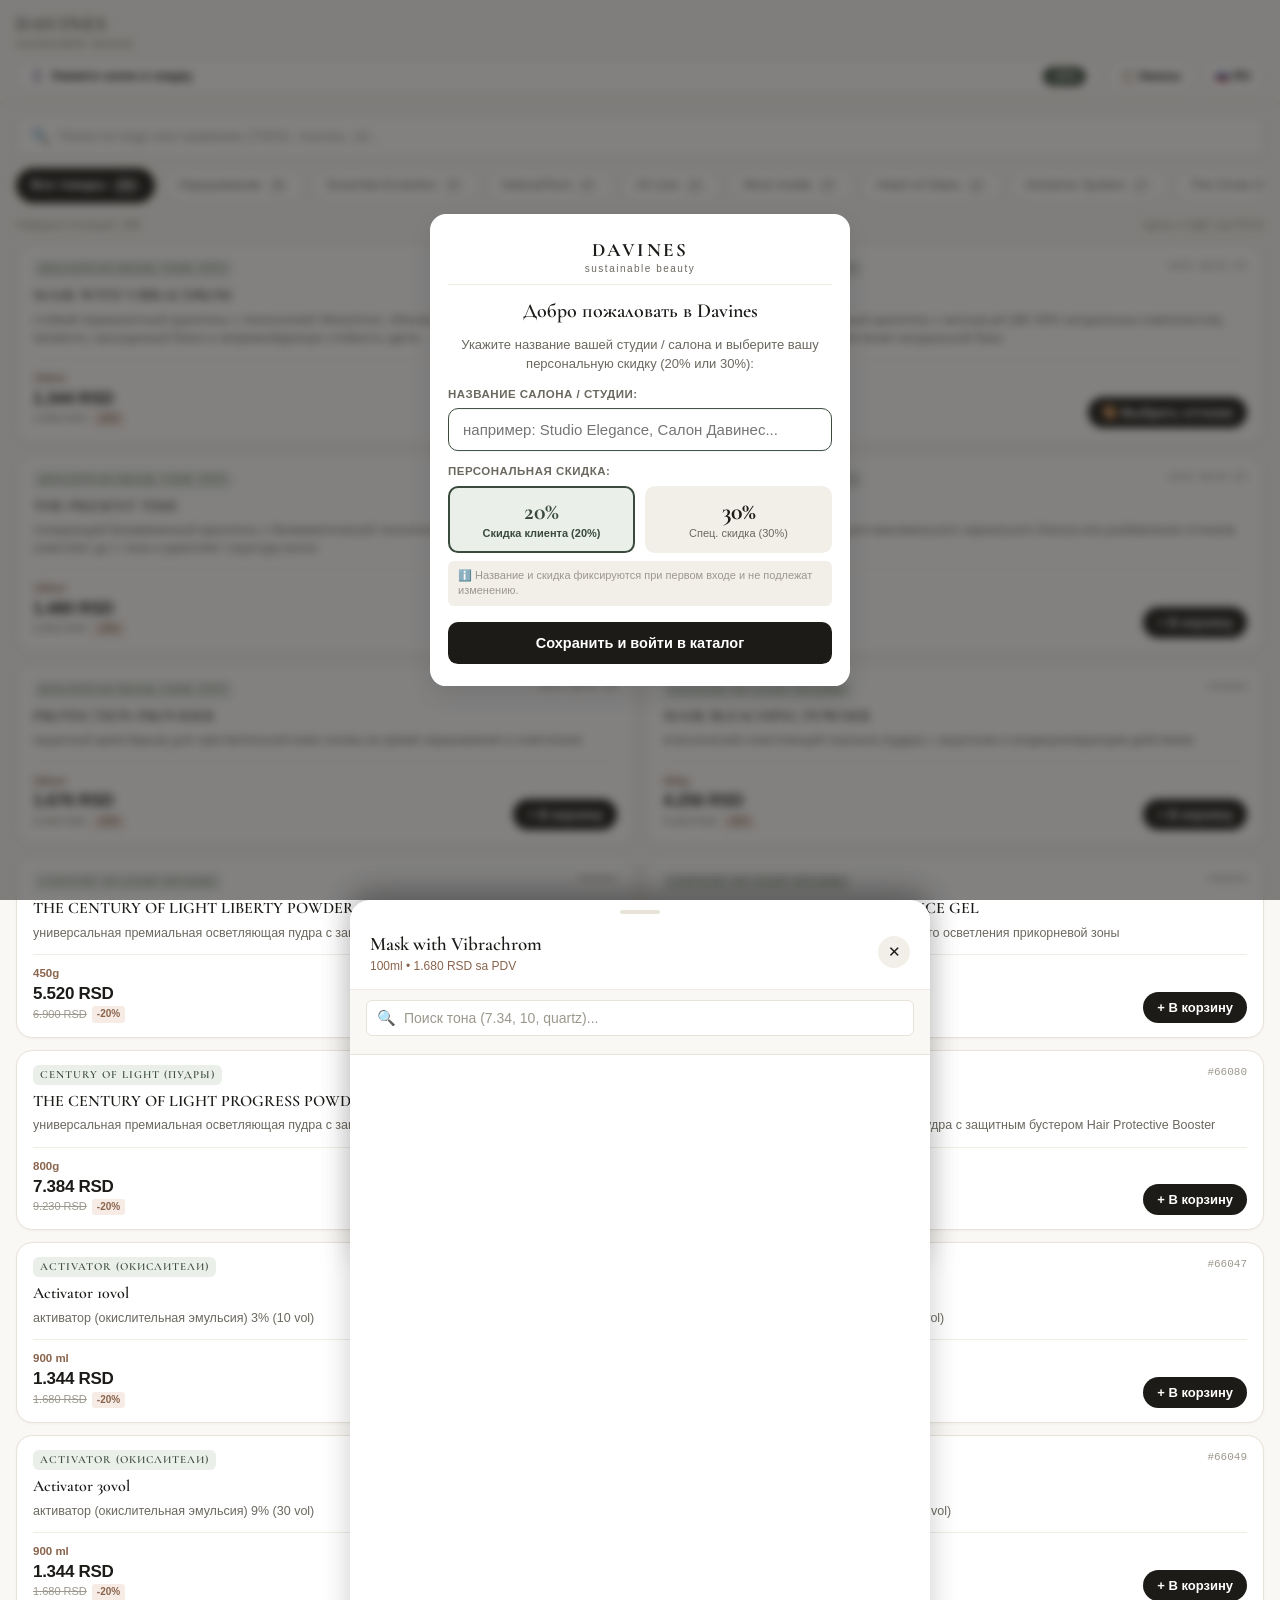
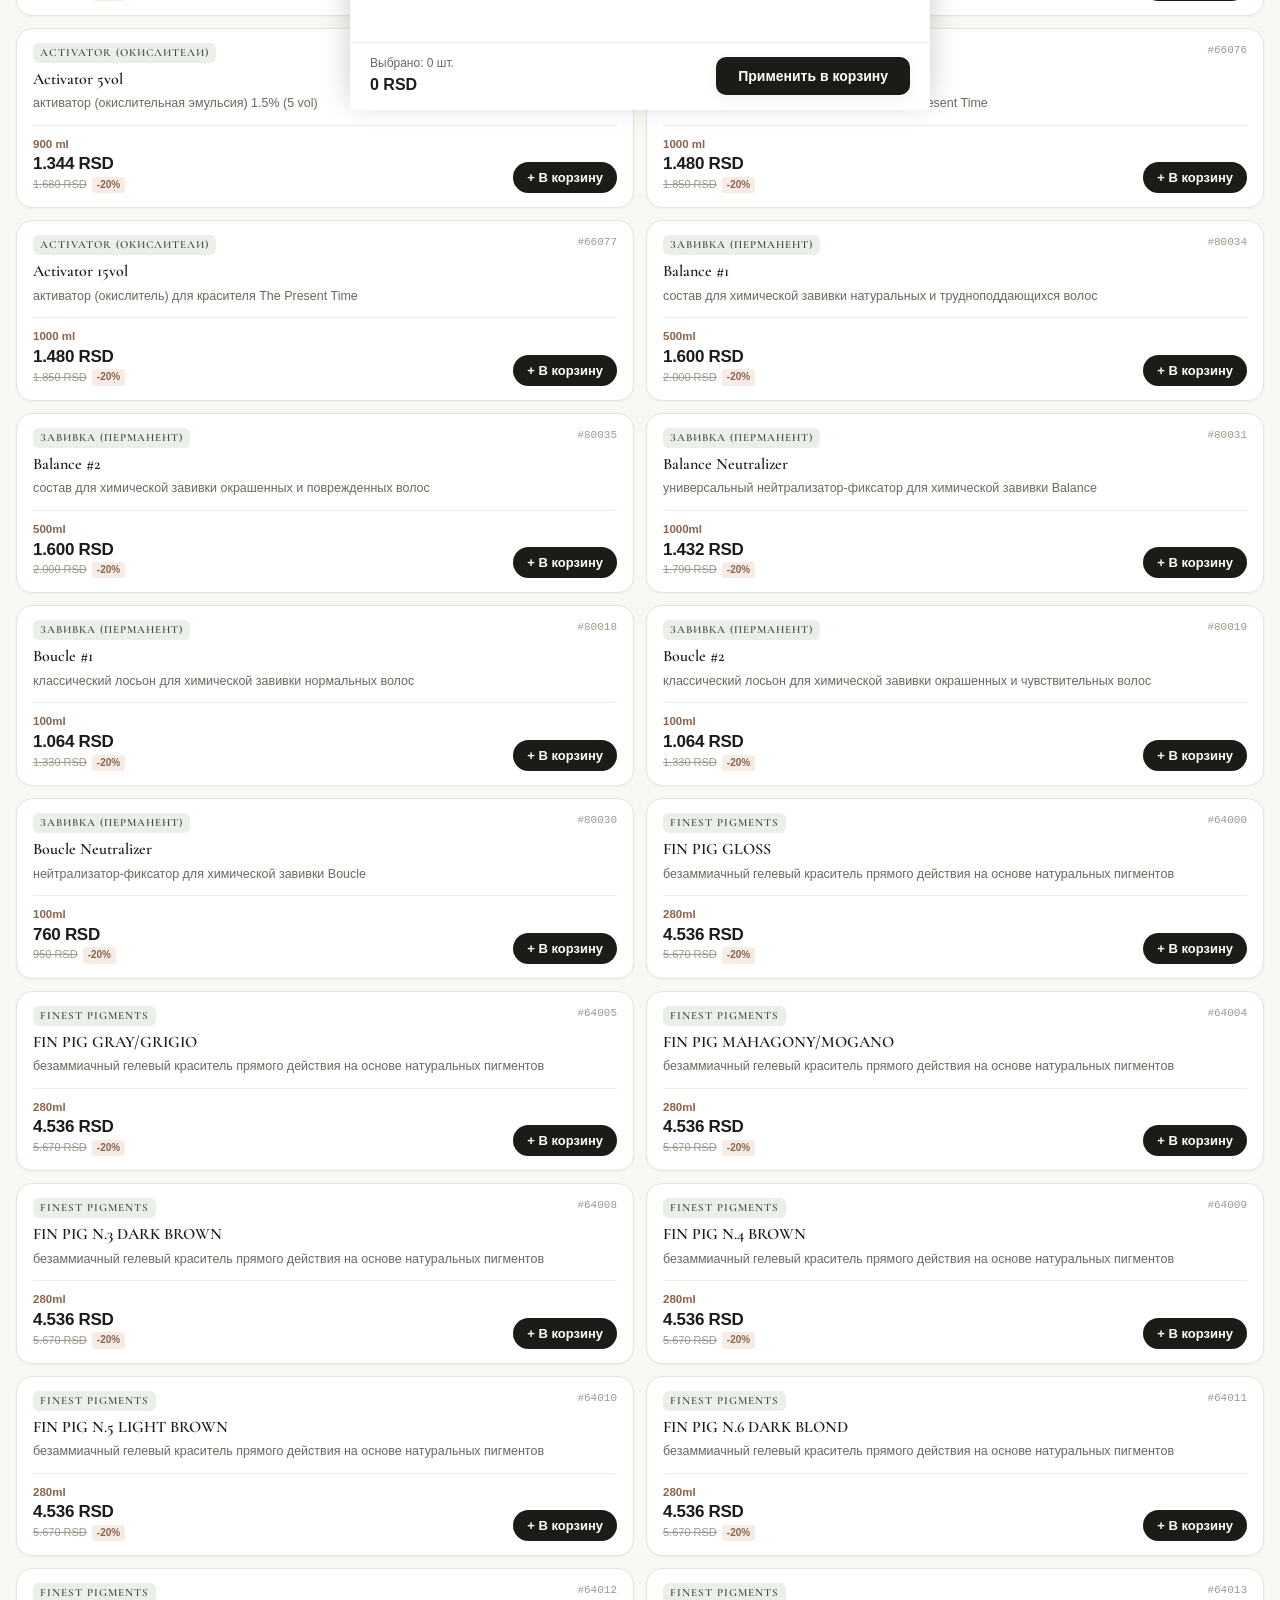
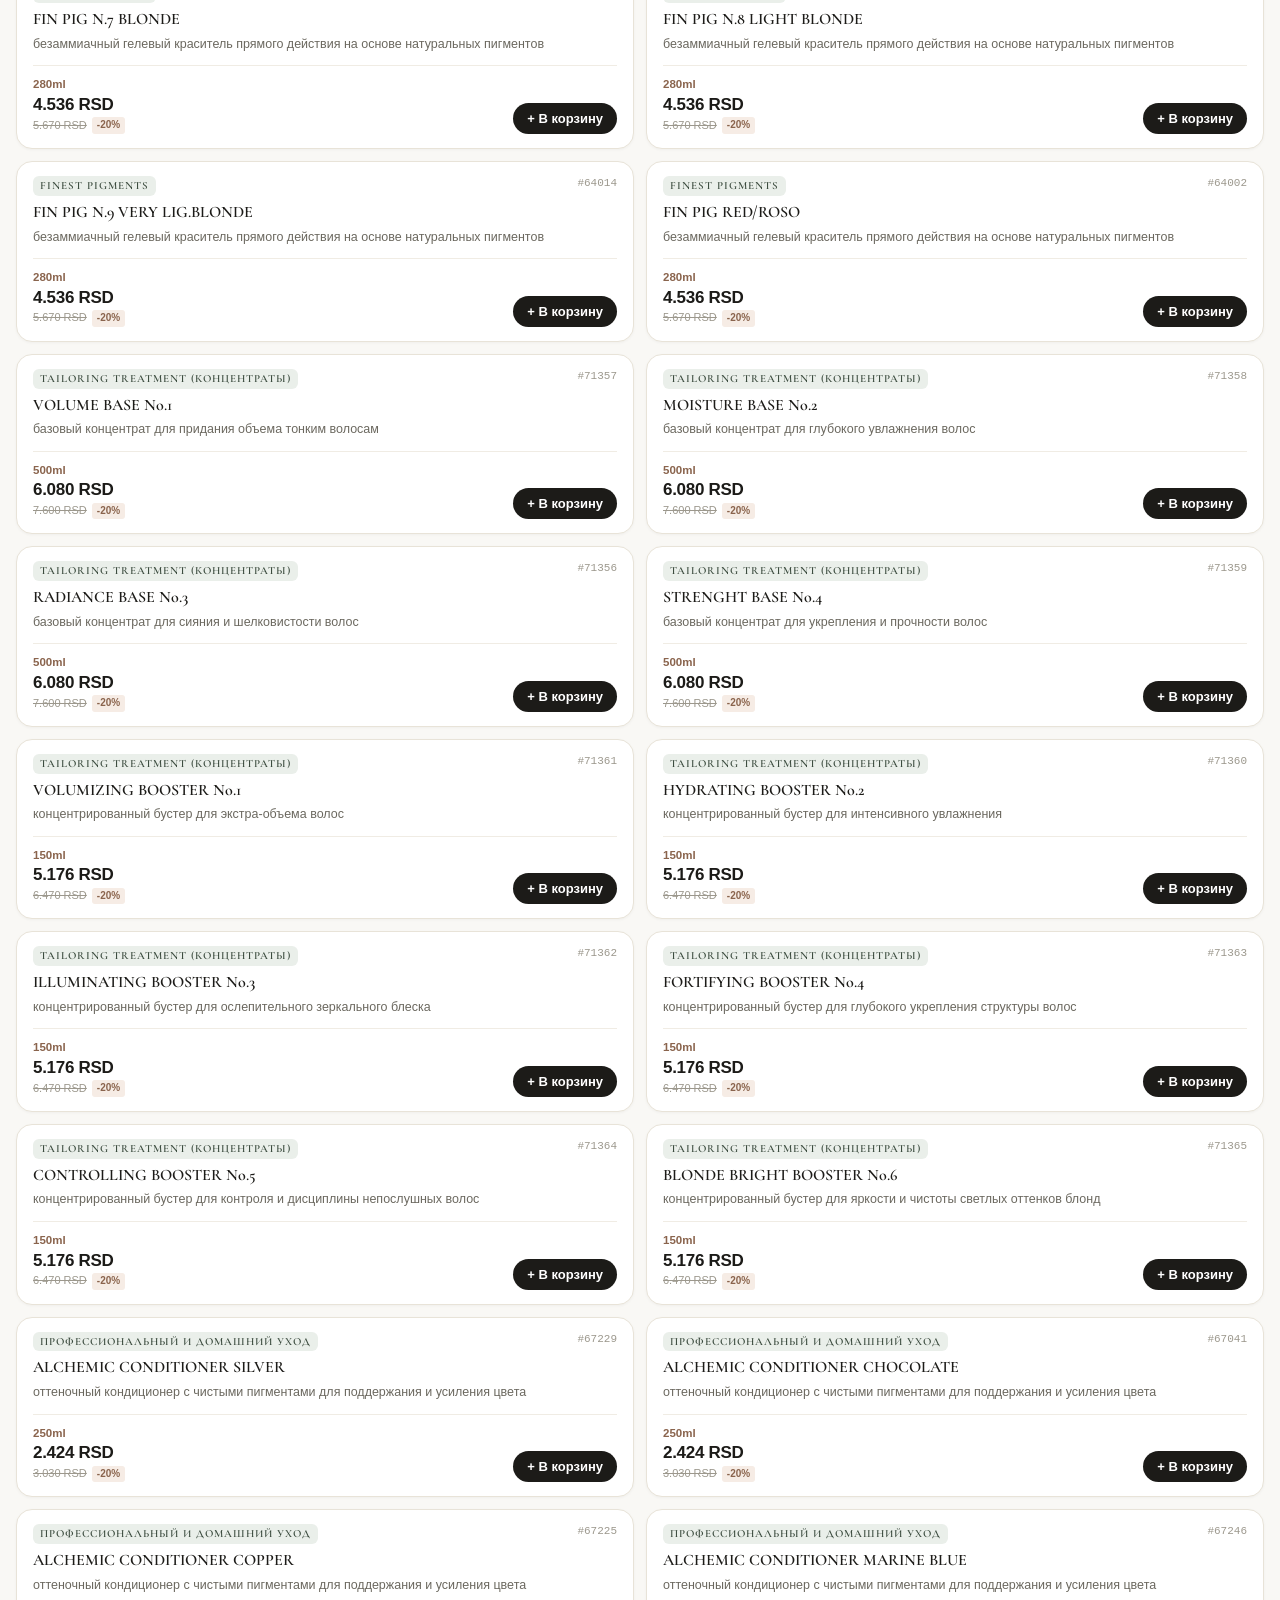
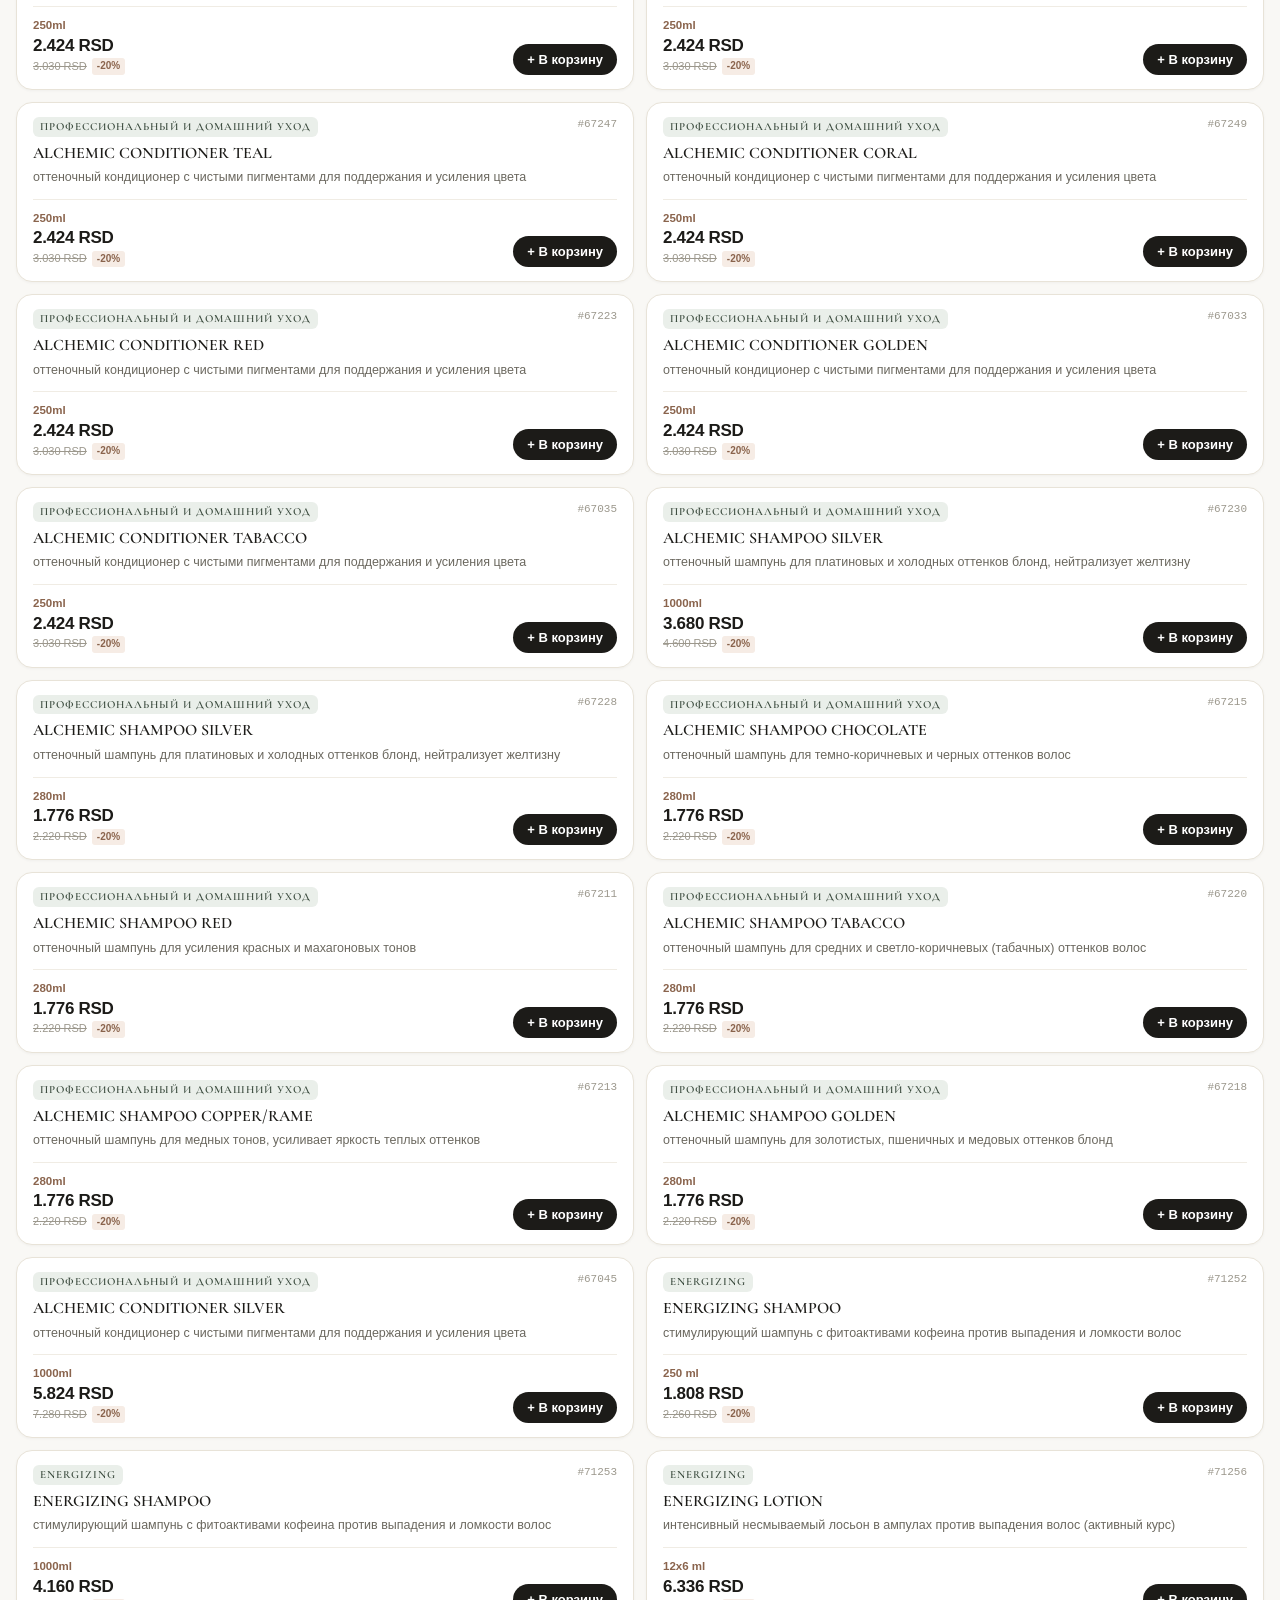
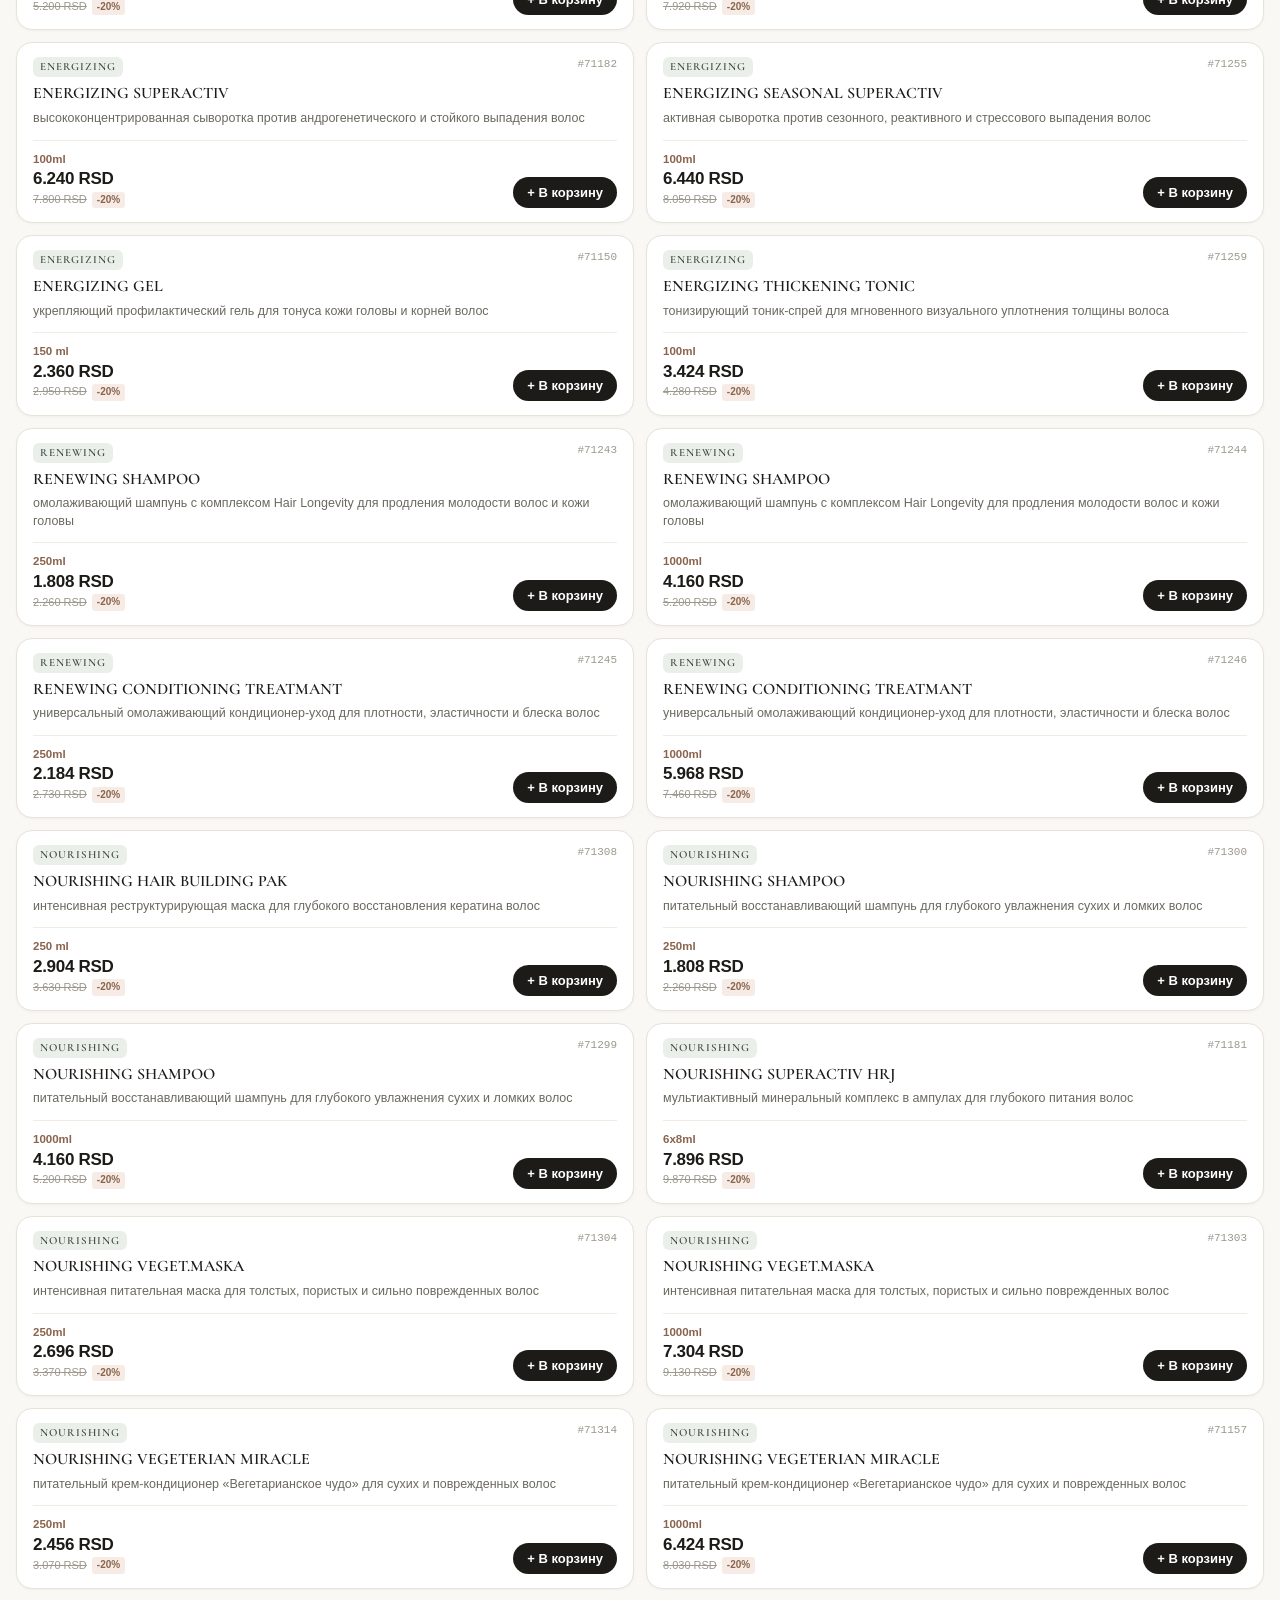
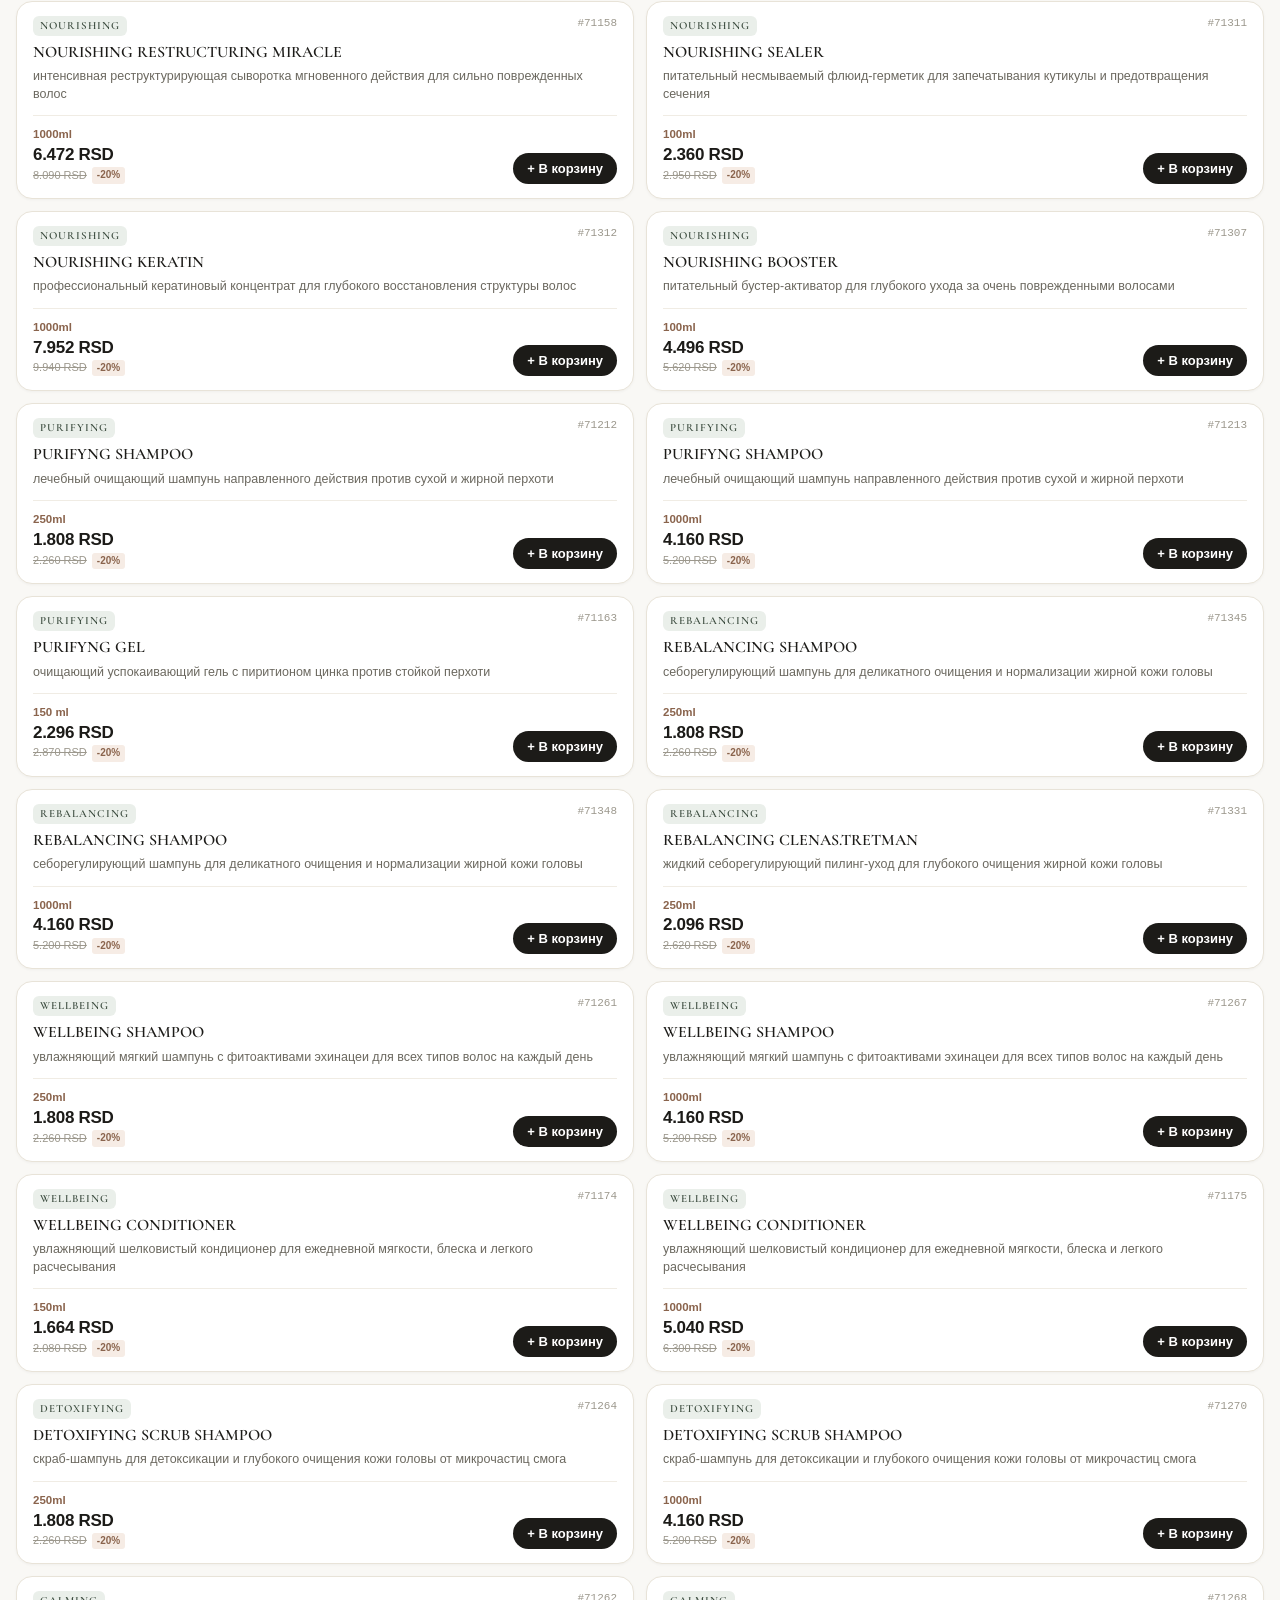
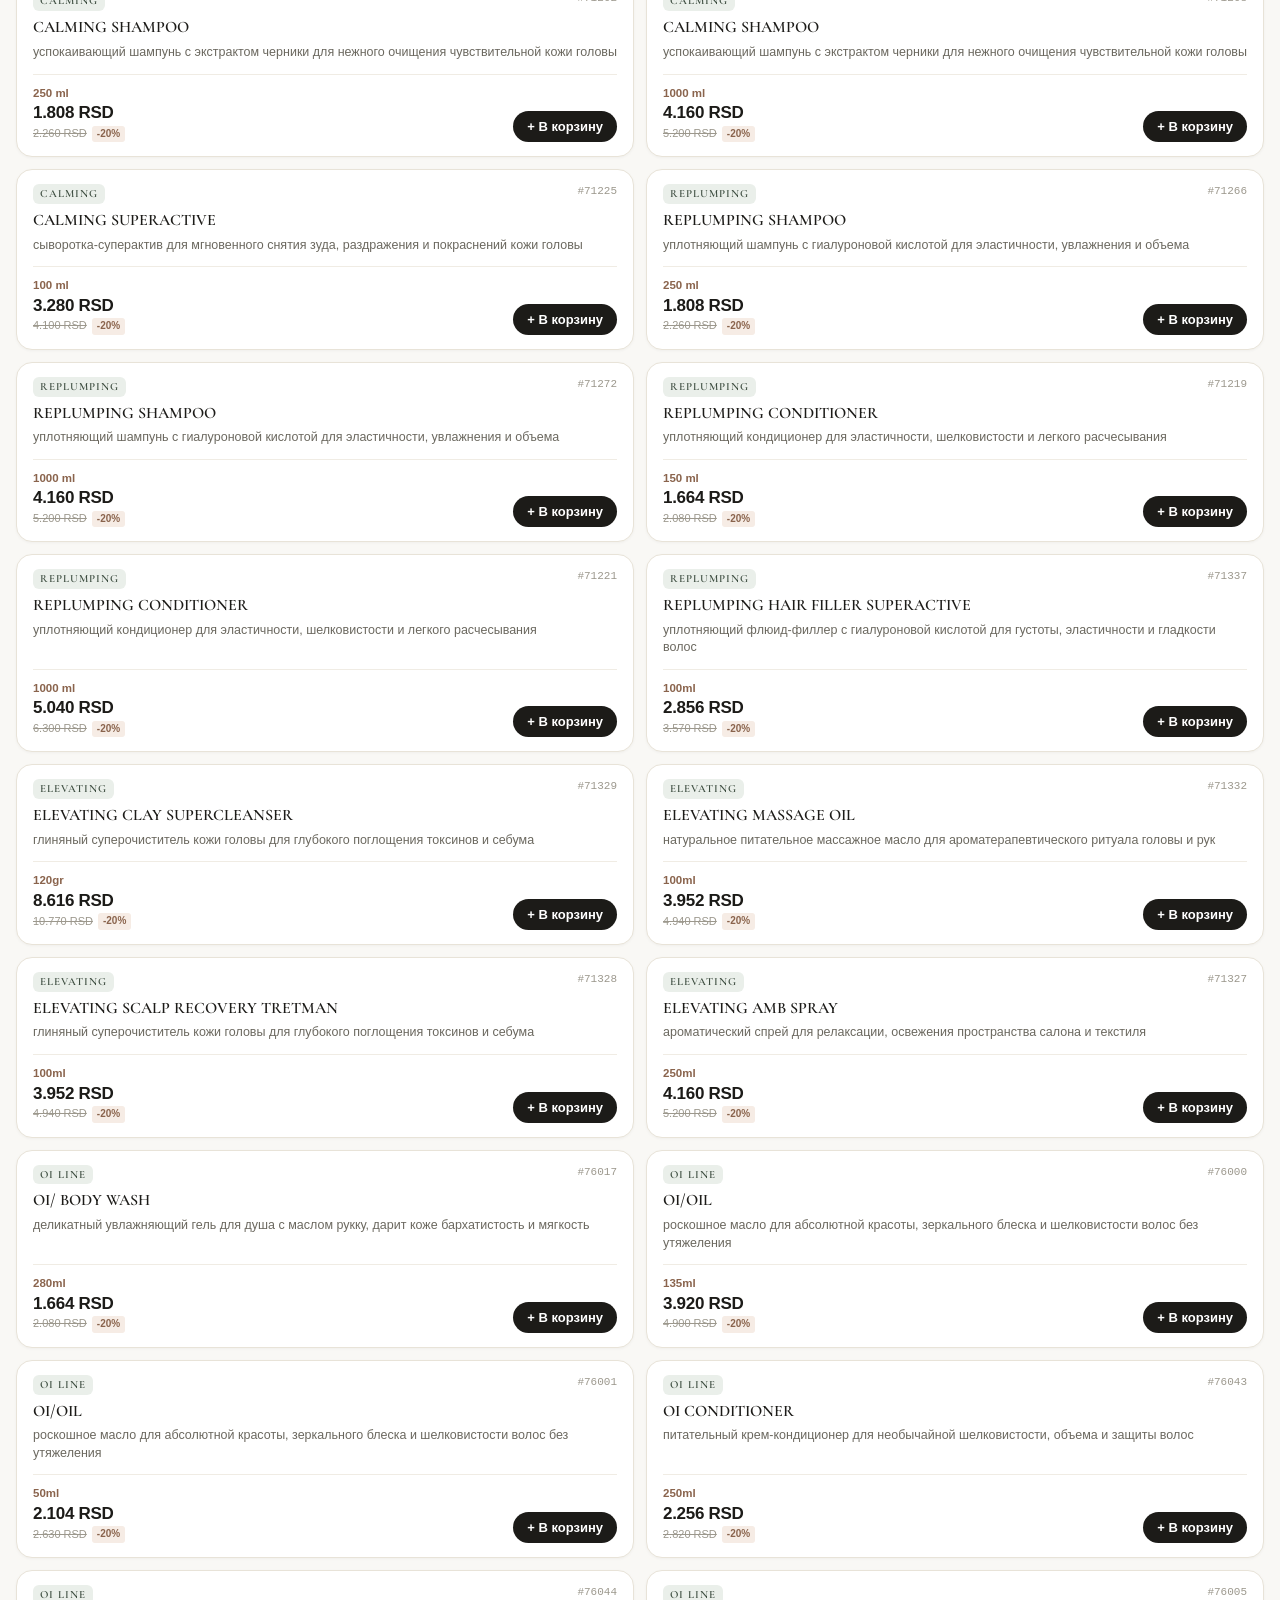
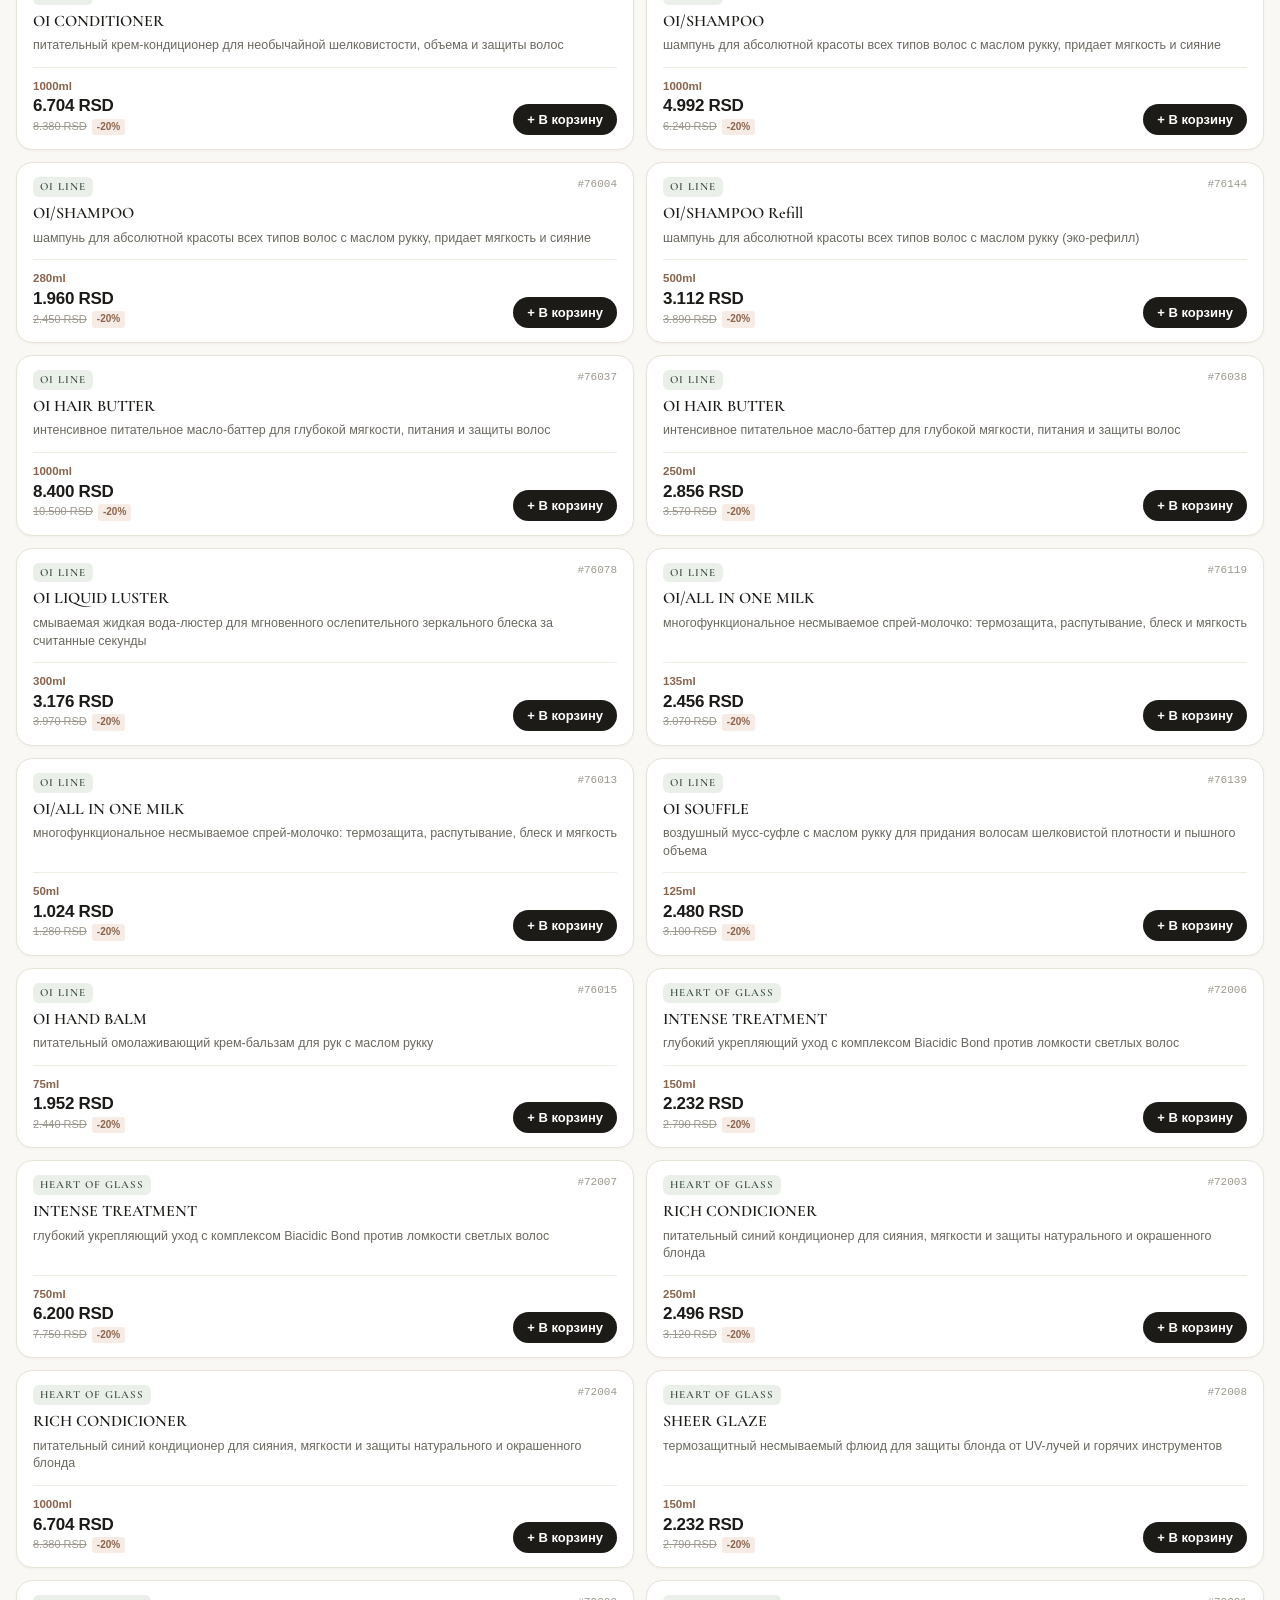
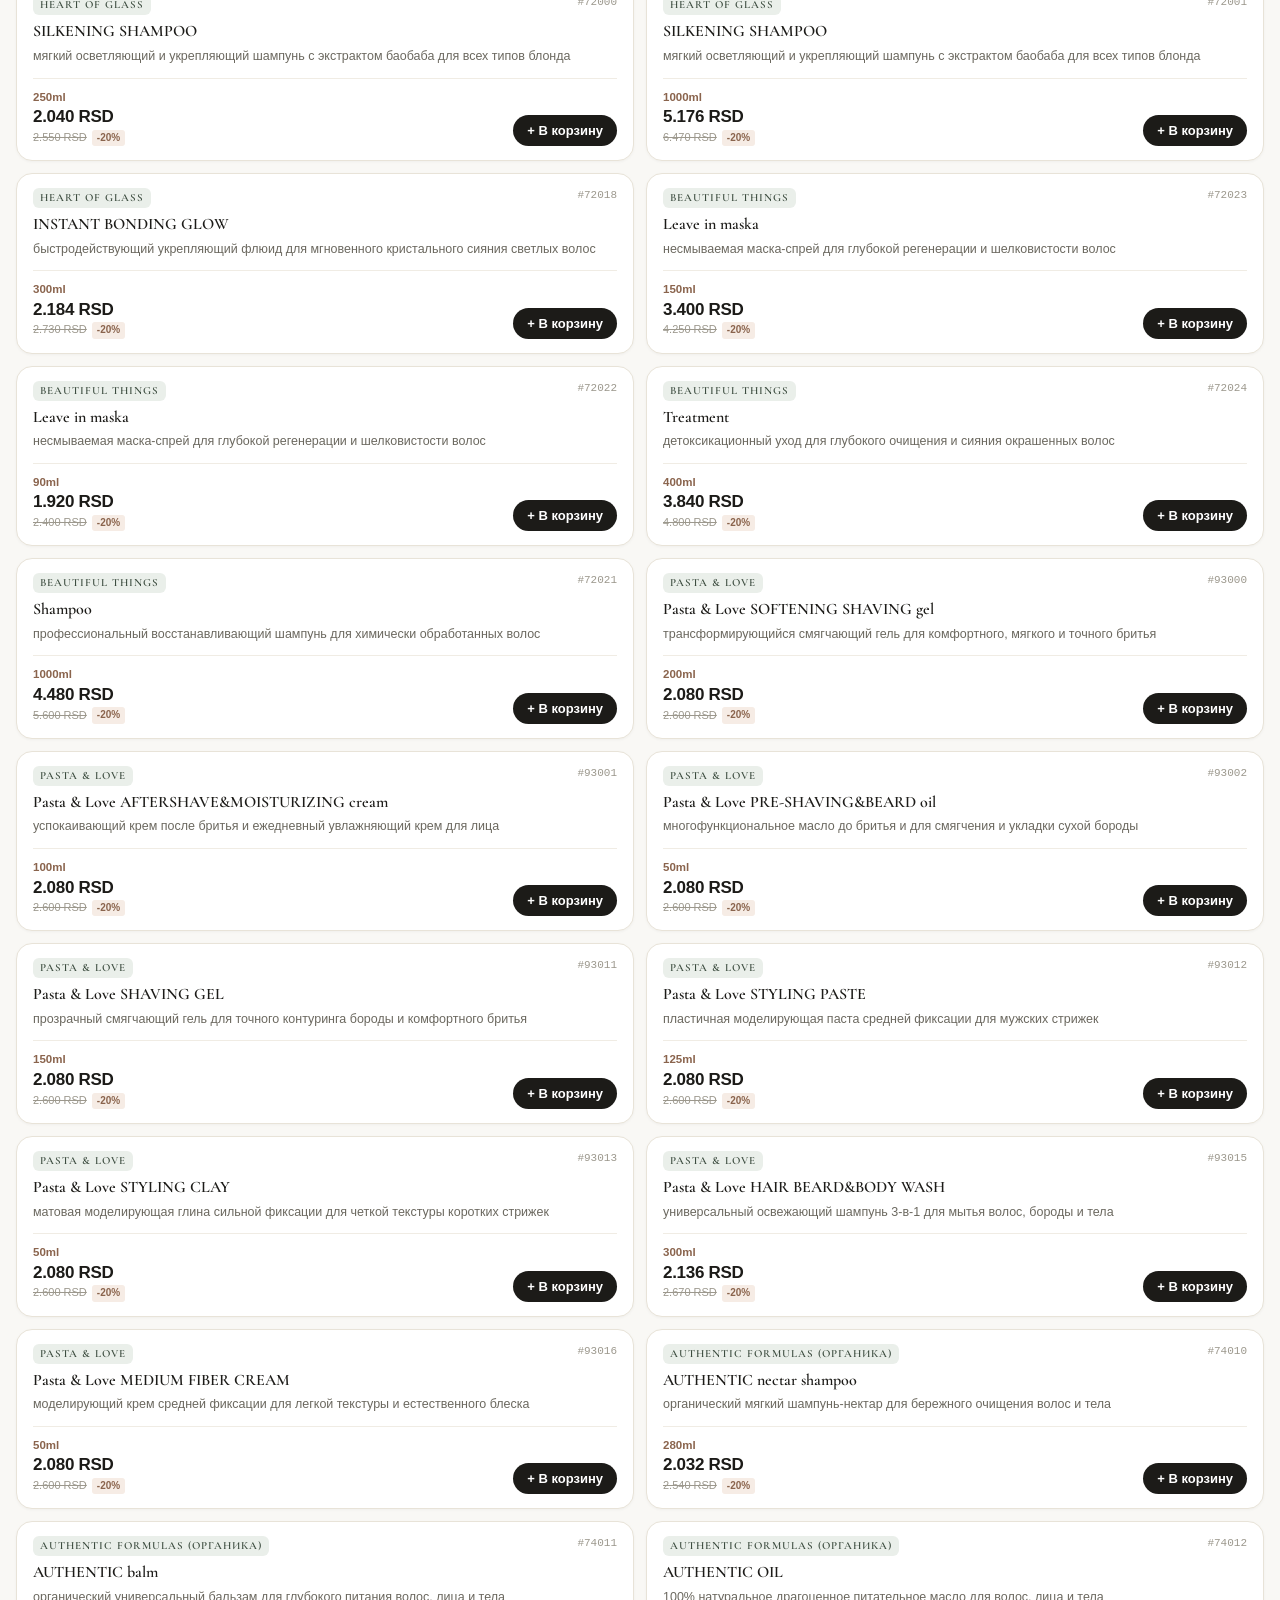
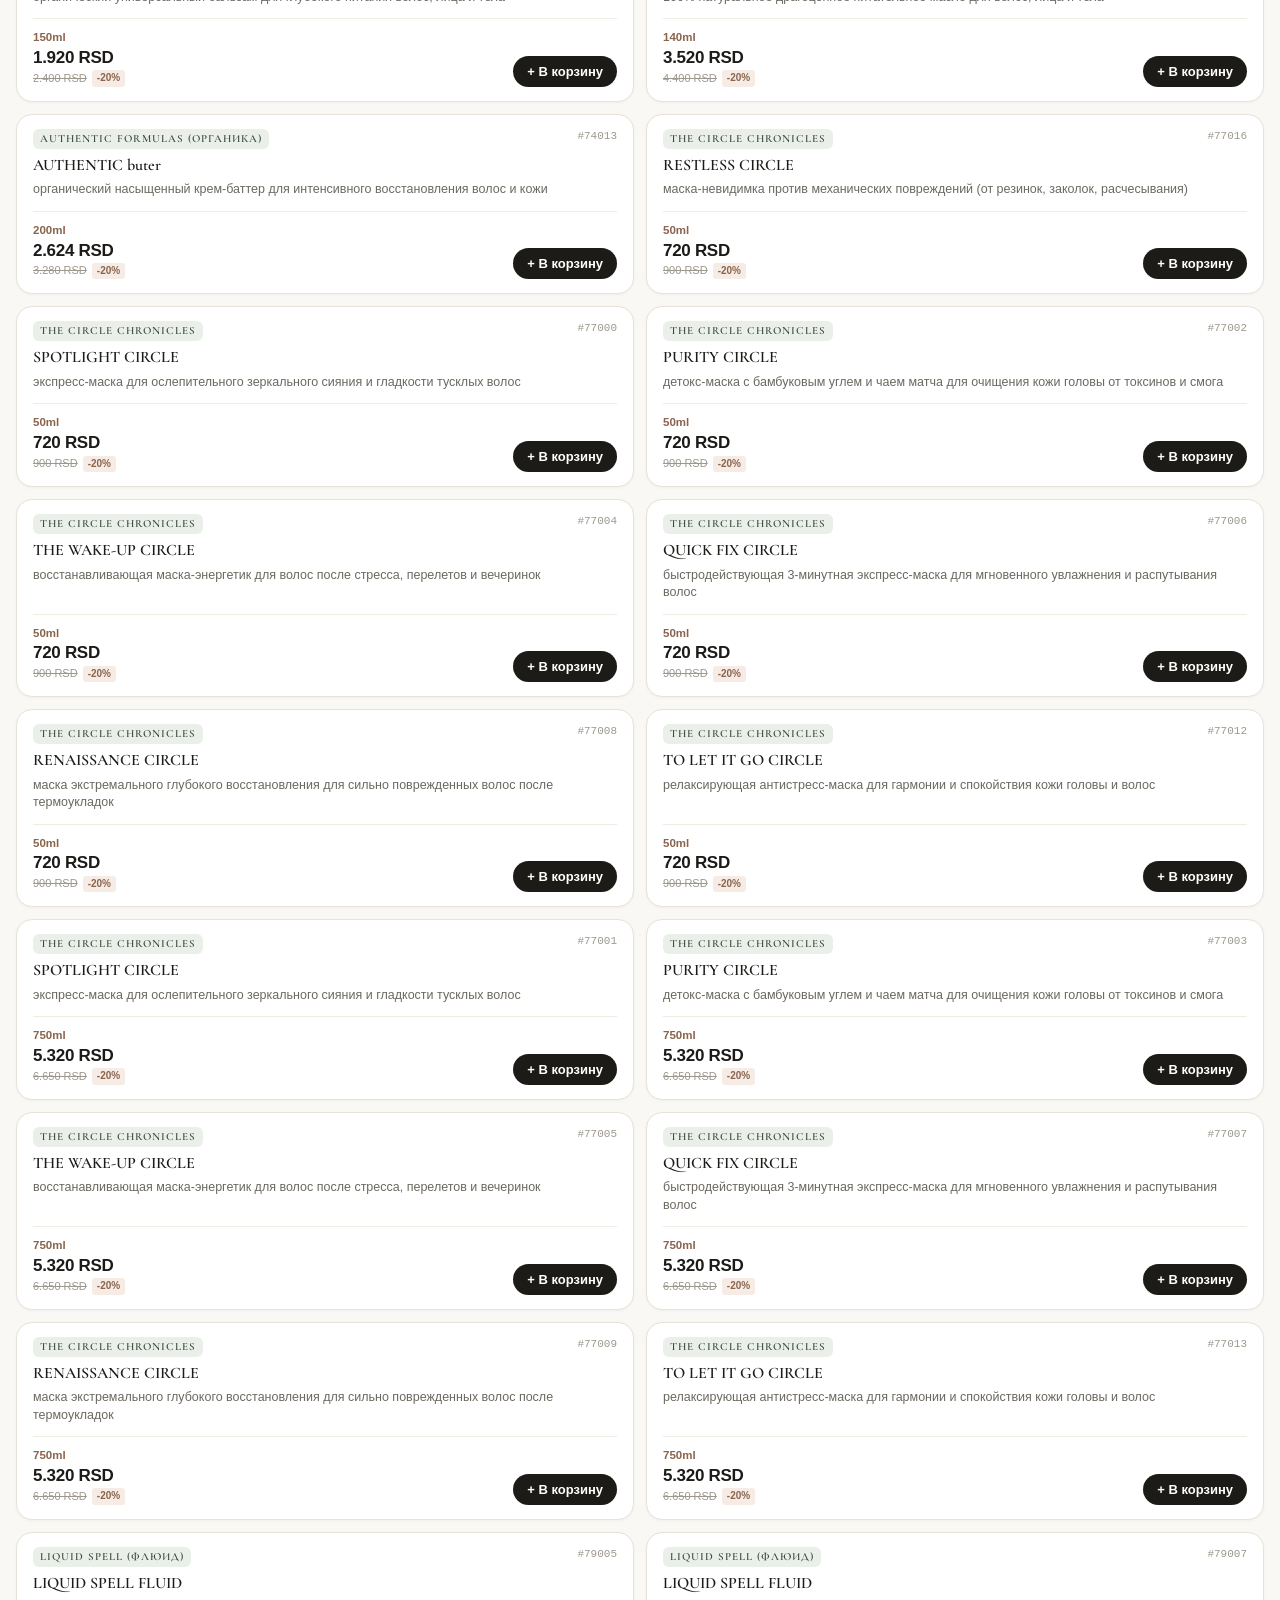
<file: index.html>
<!DOCTYPE html>
<html lang="ru">
<head>
  <meta charset="UTF-8">
  <meta http-equiv="refresh" content="0; url=webapp/">
  <script>window.location.replace("webapp/");</script>
  <title>Davines Srbija</title>
</head>
<body style="background: #F9F8F5; font-family: sans-serif; display: flex; align-items: center; justify-content: center; height: 100vh; margin: 0;">
  <p style="color: #6B685F;">Загрузка каталога Davines...</p>
</body>
</html>
</file>
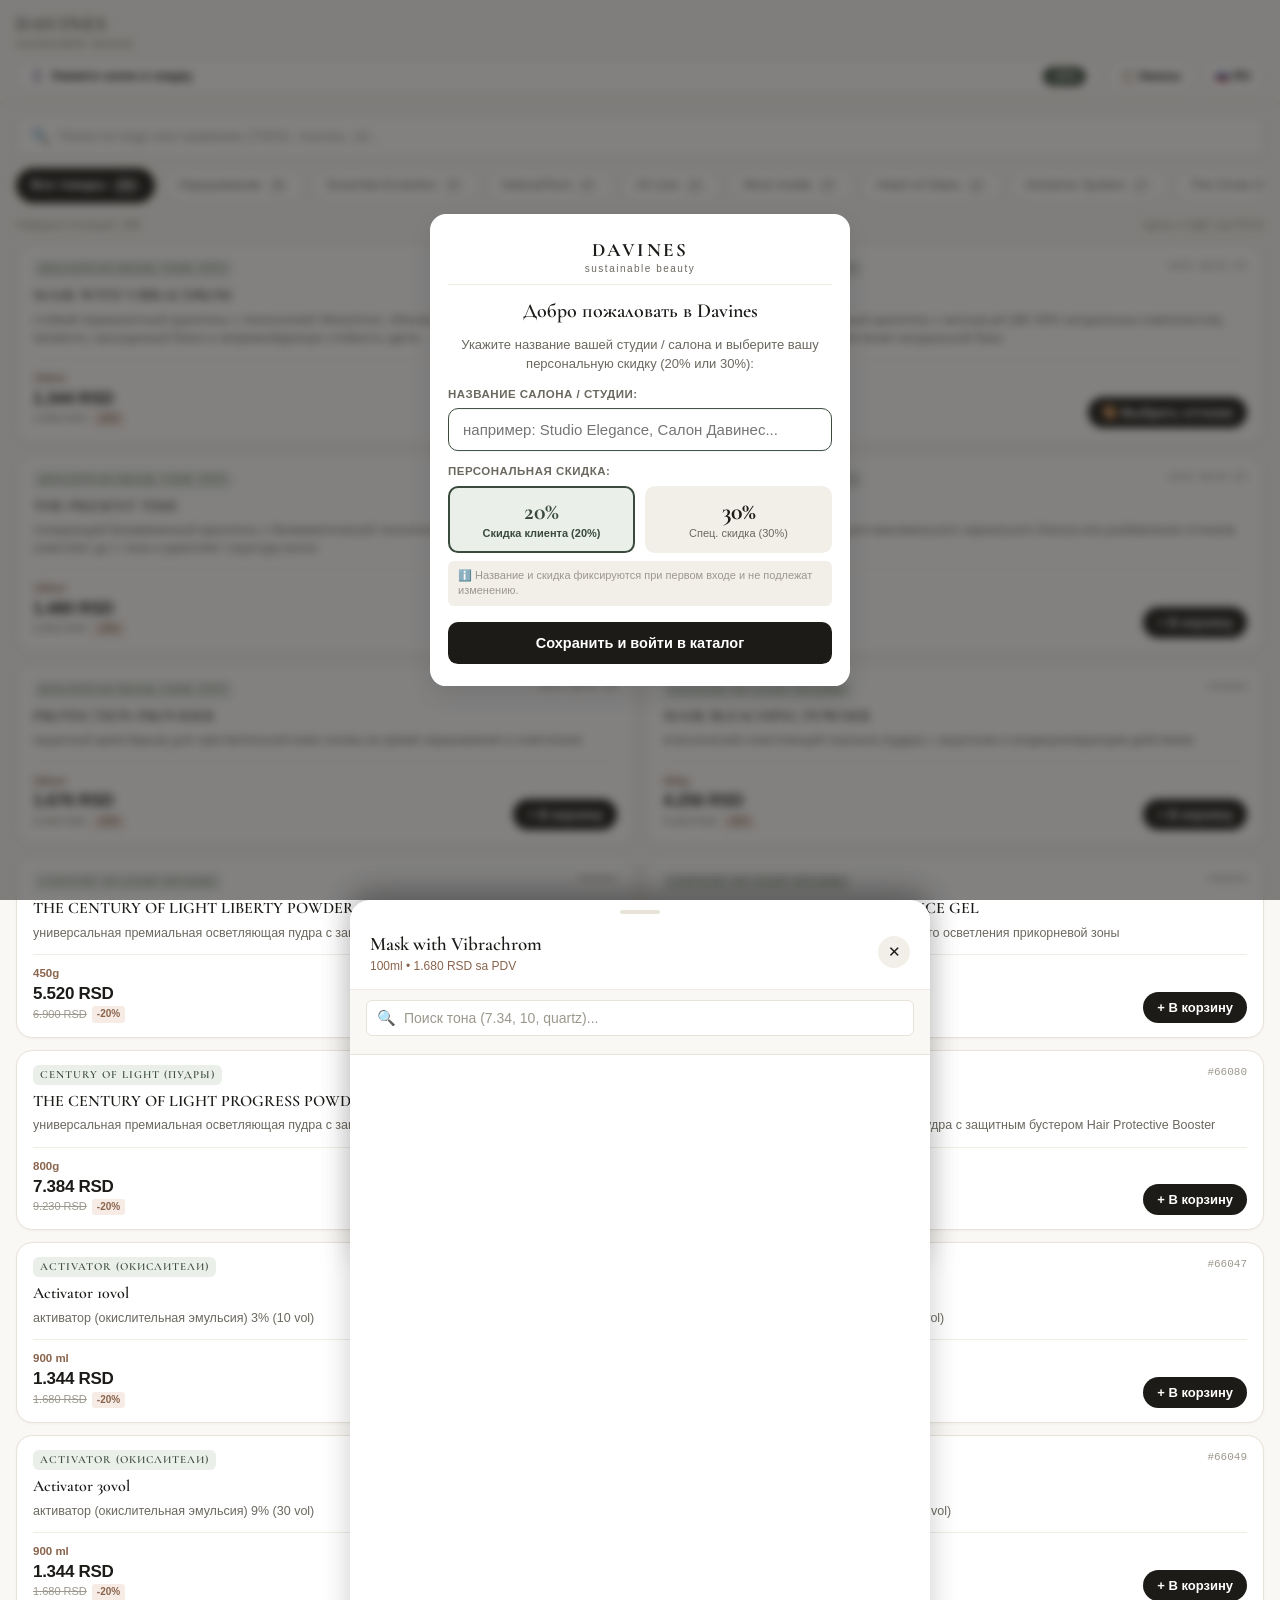
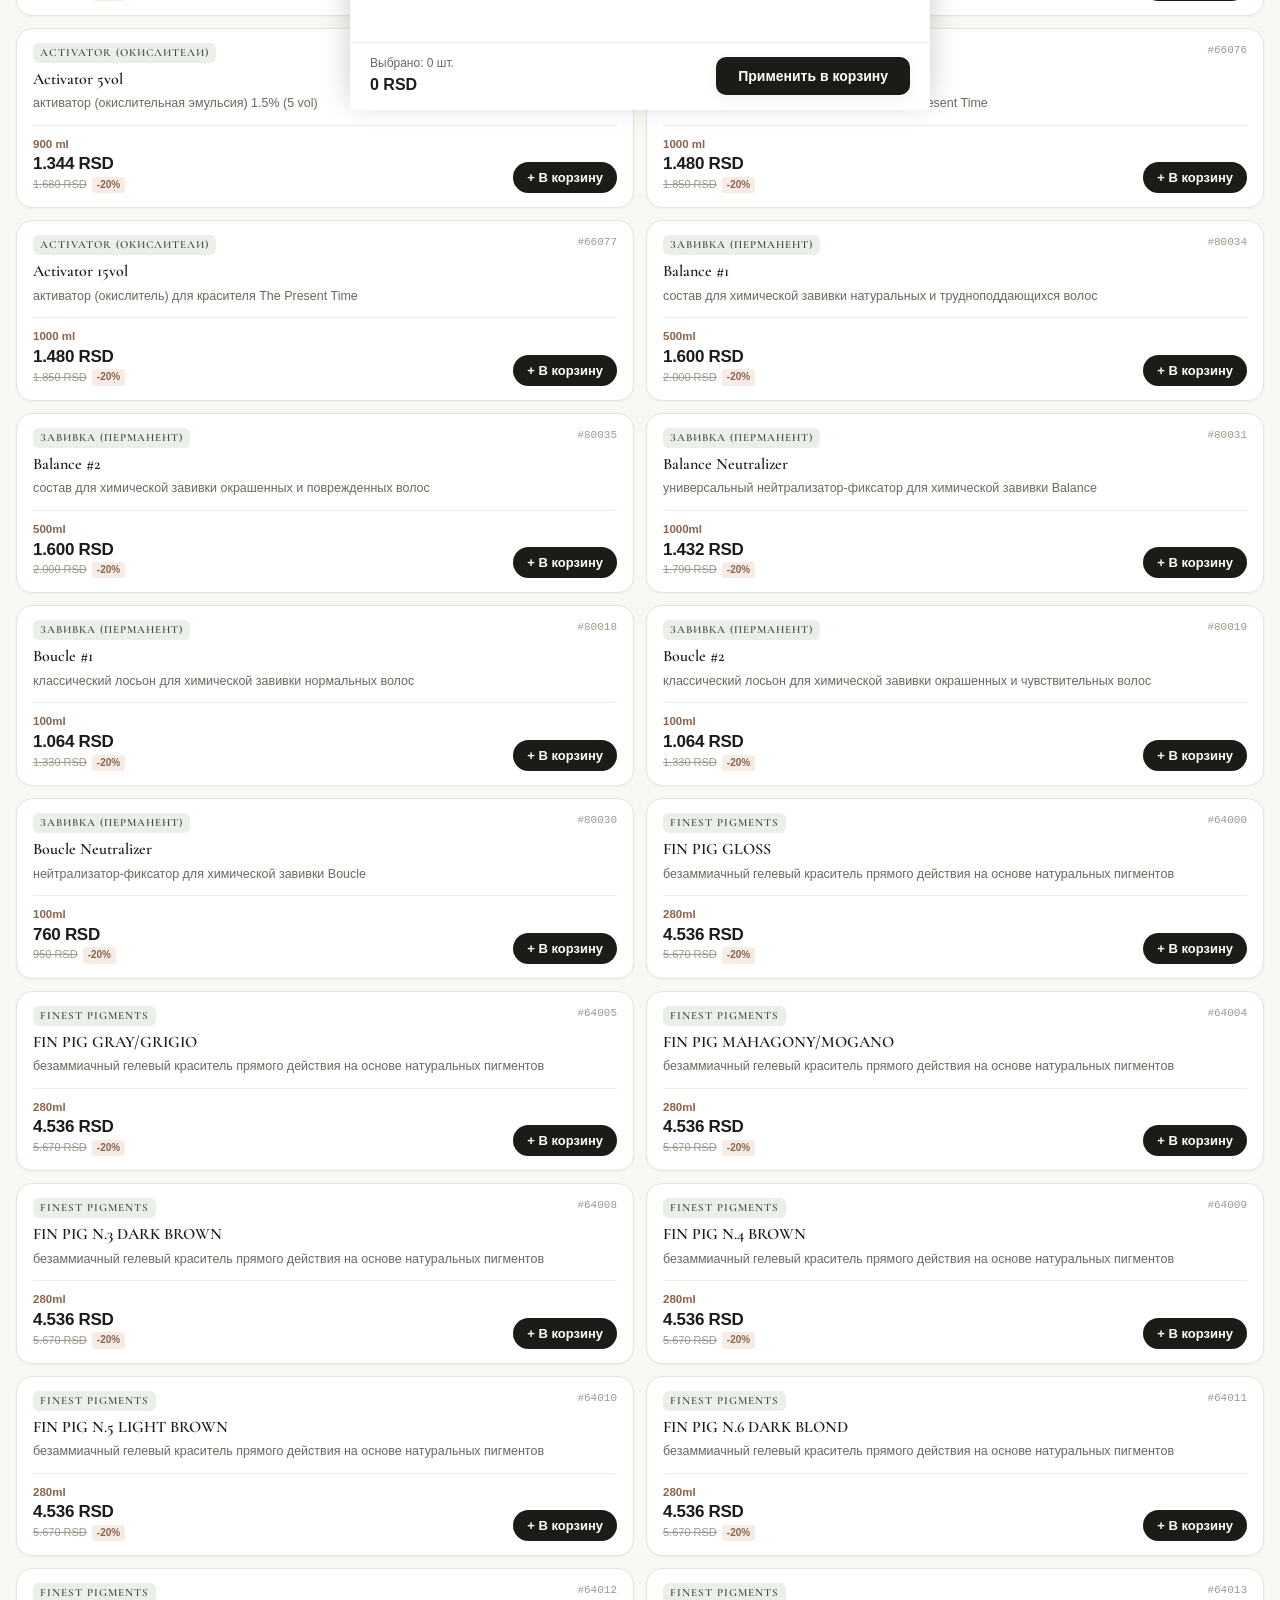
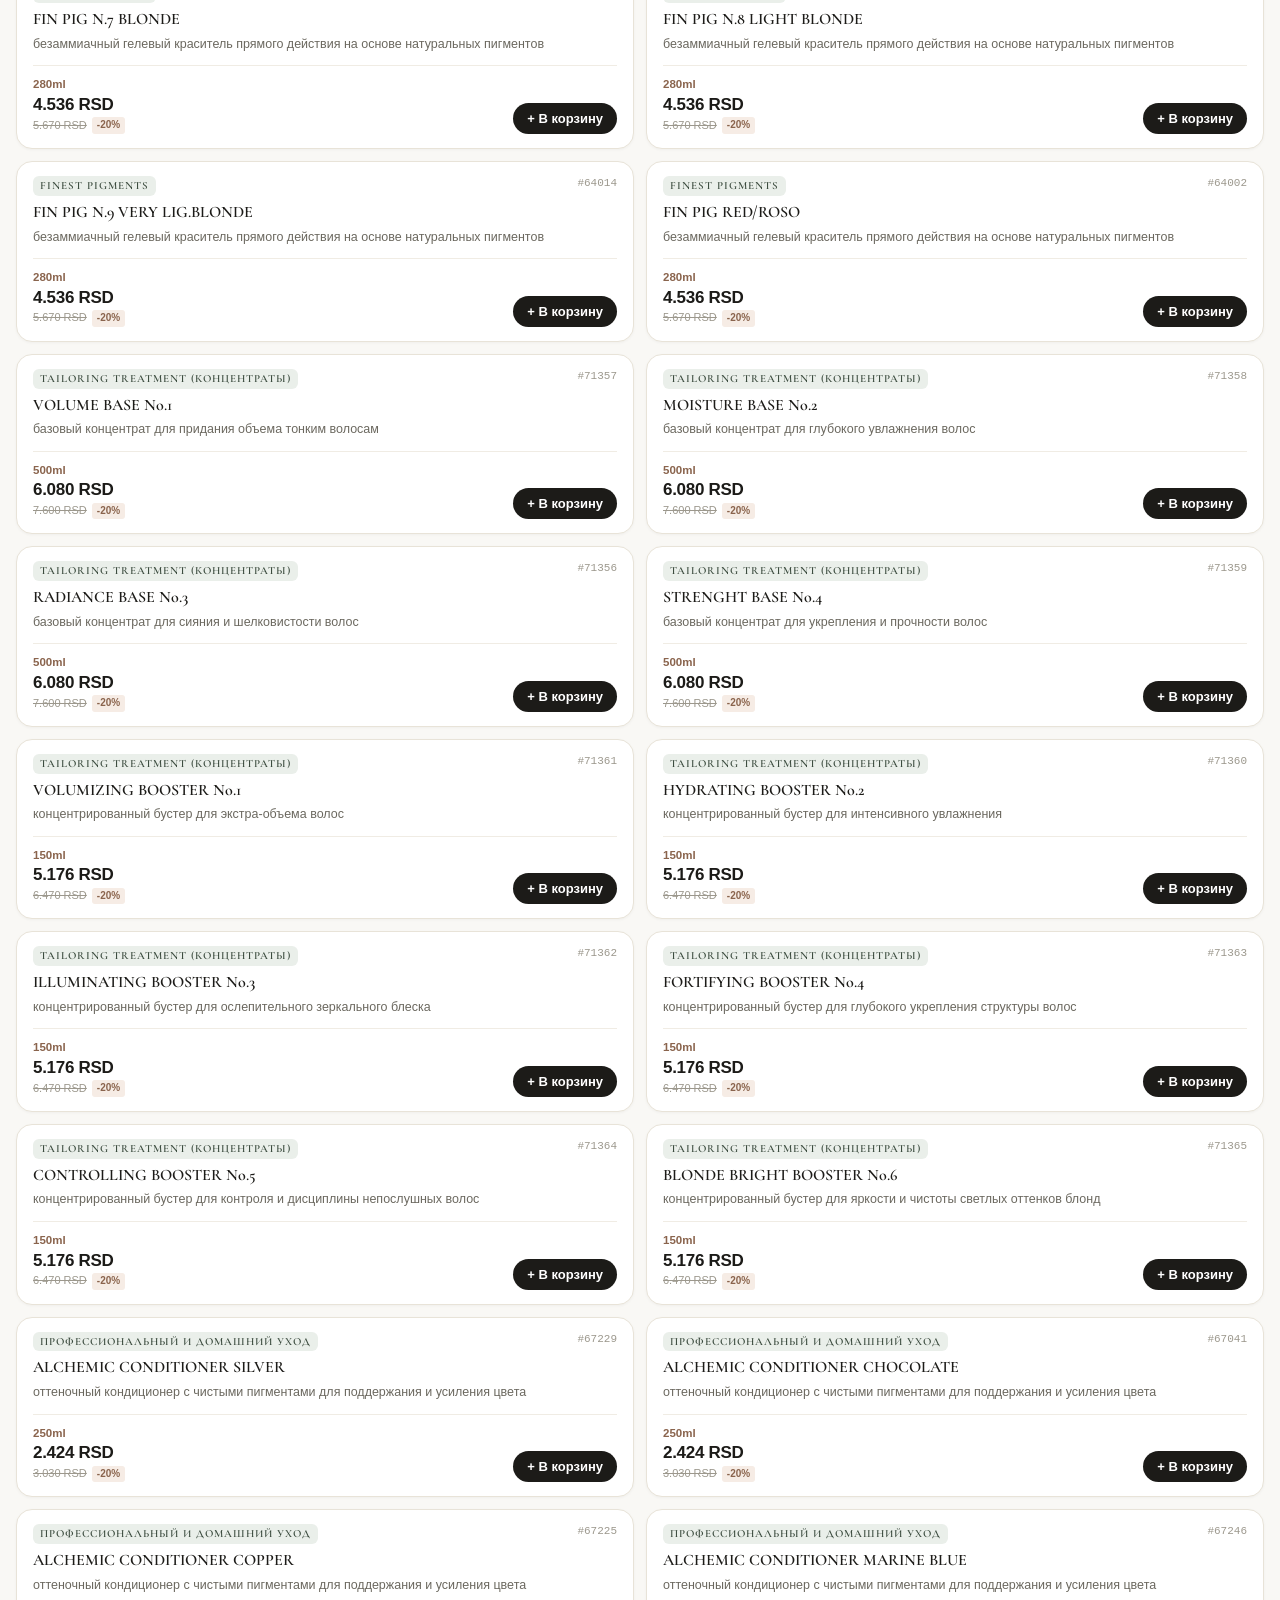
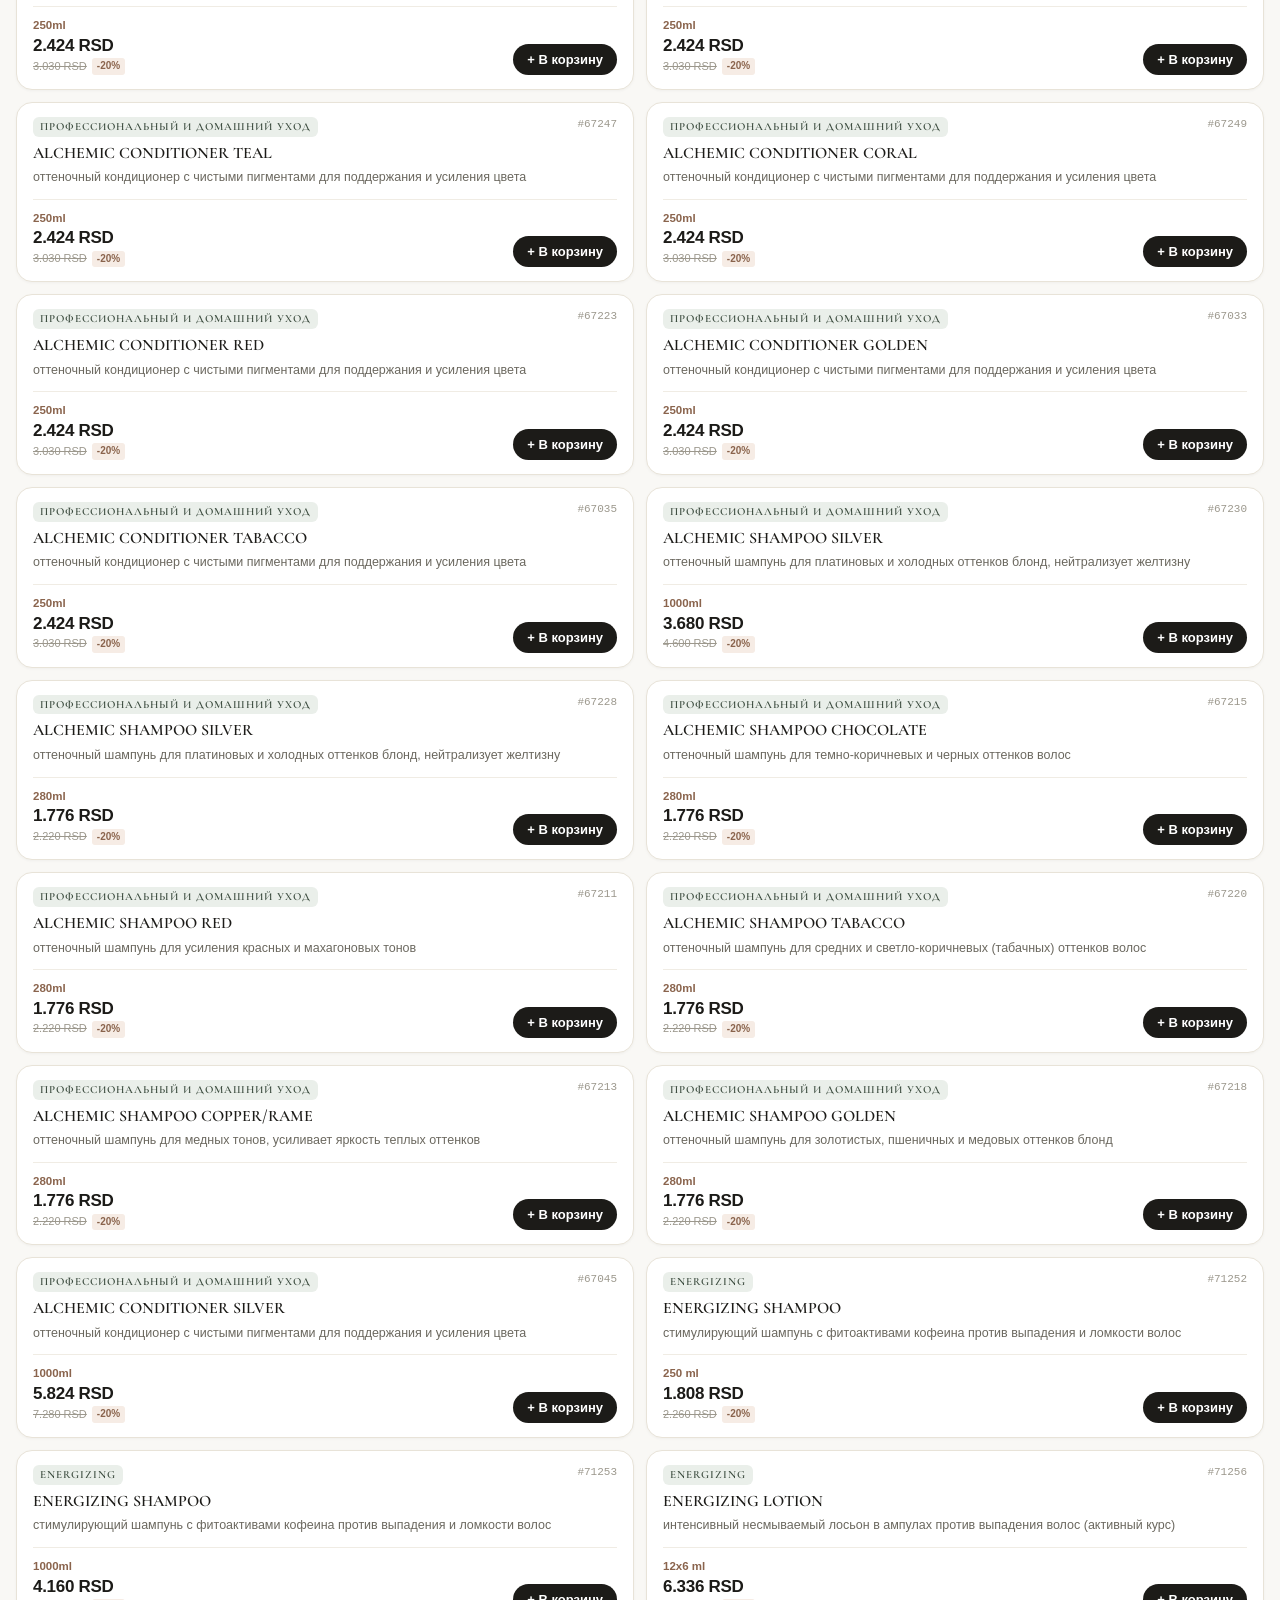
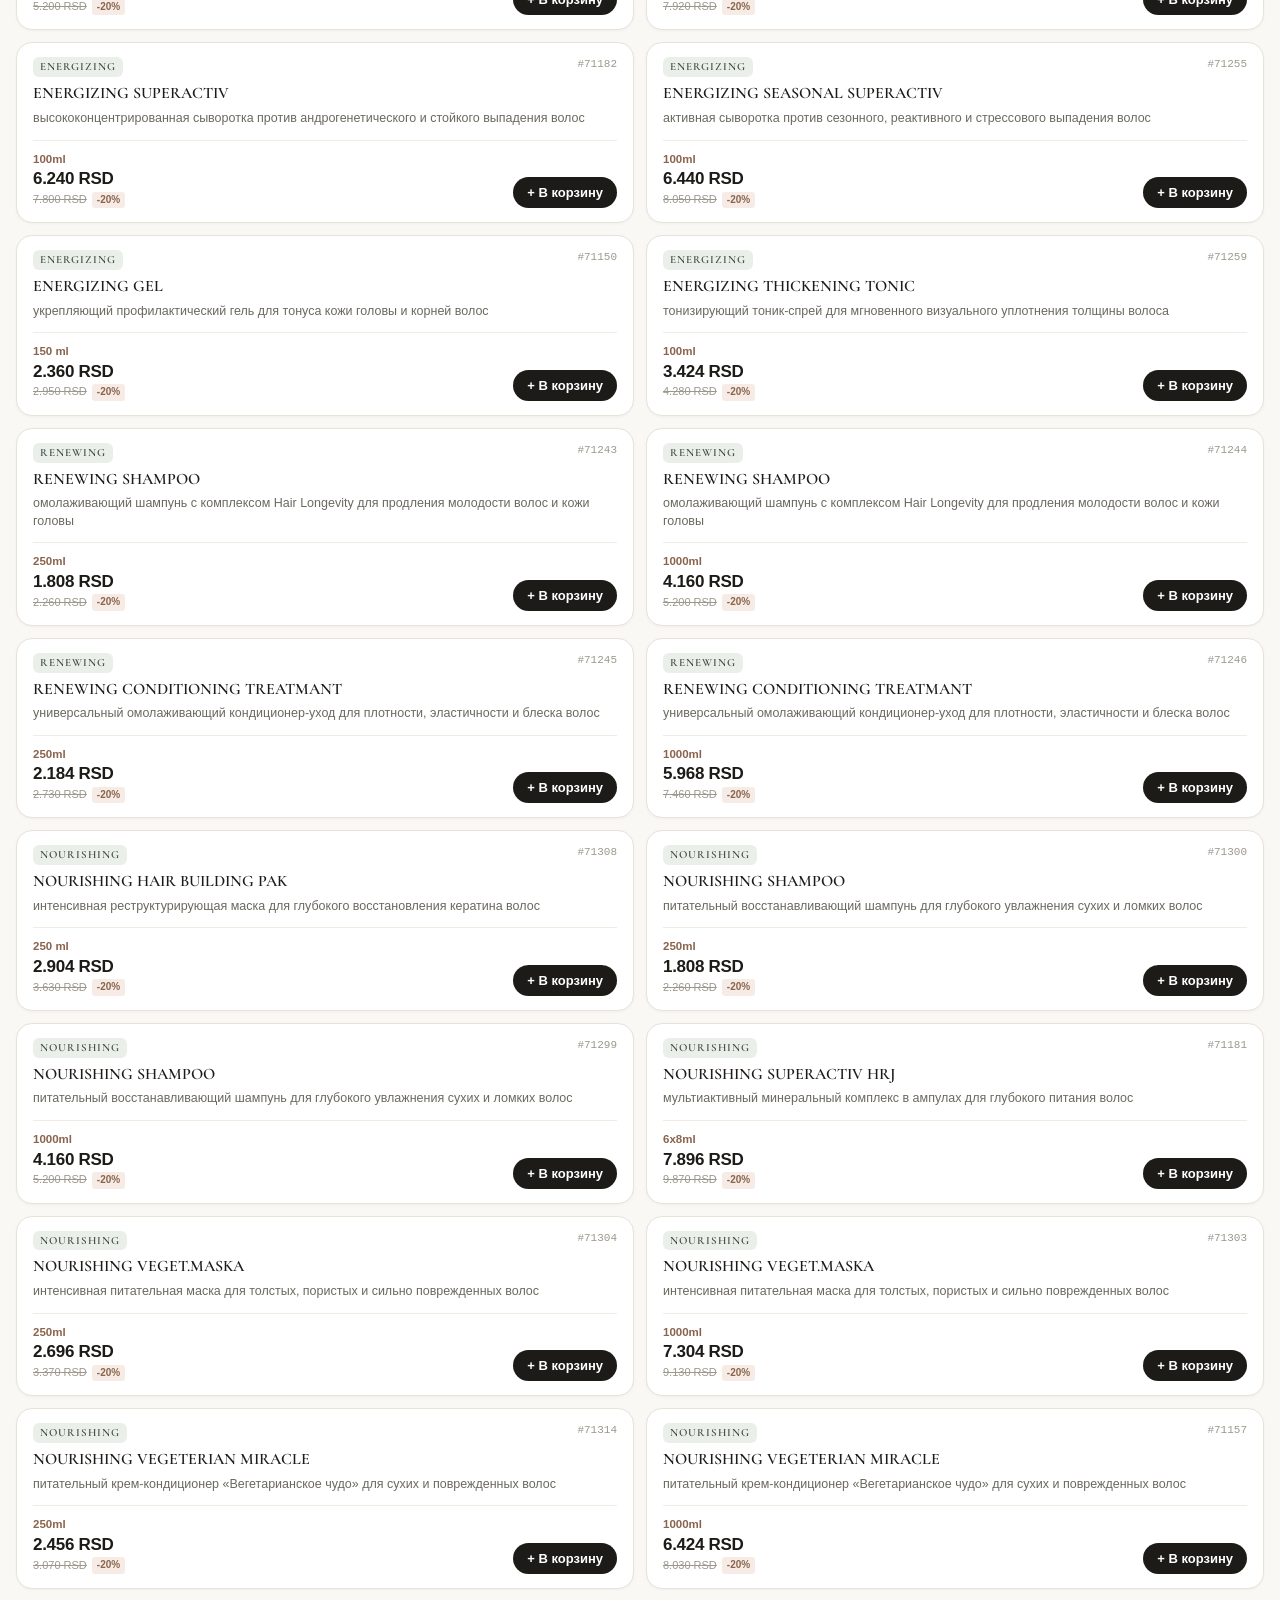
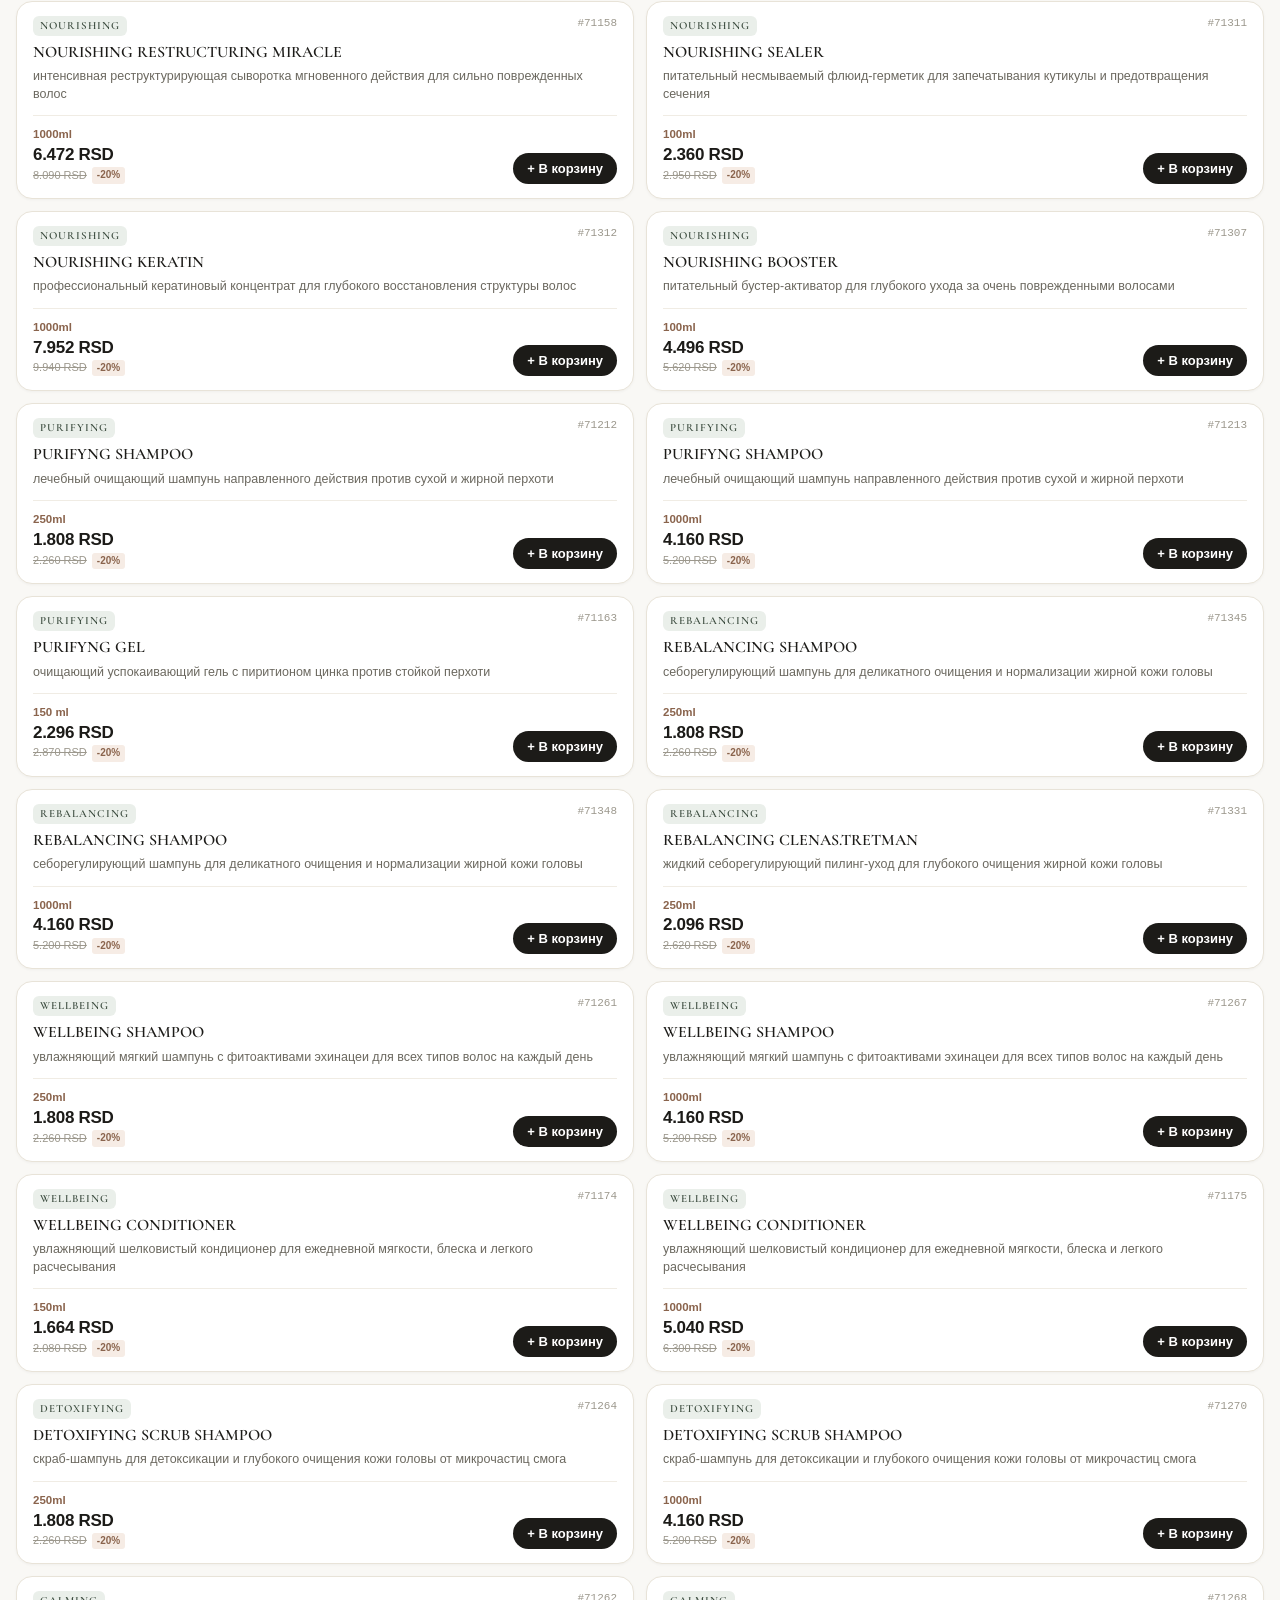
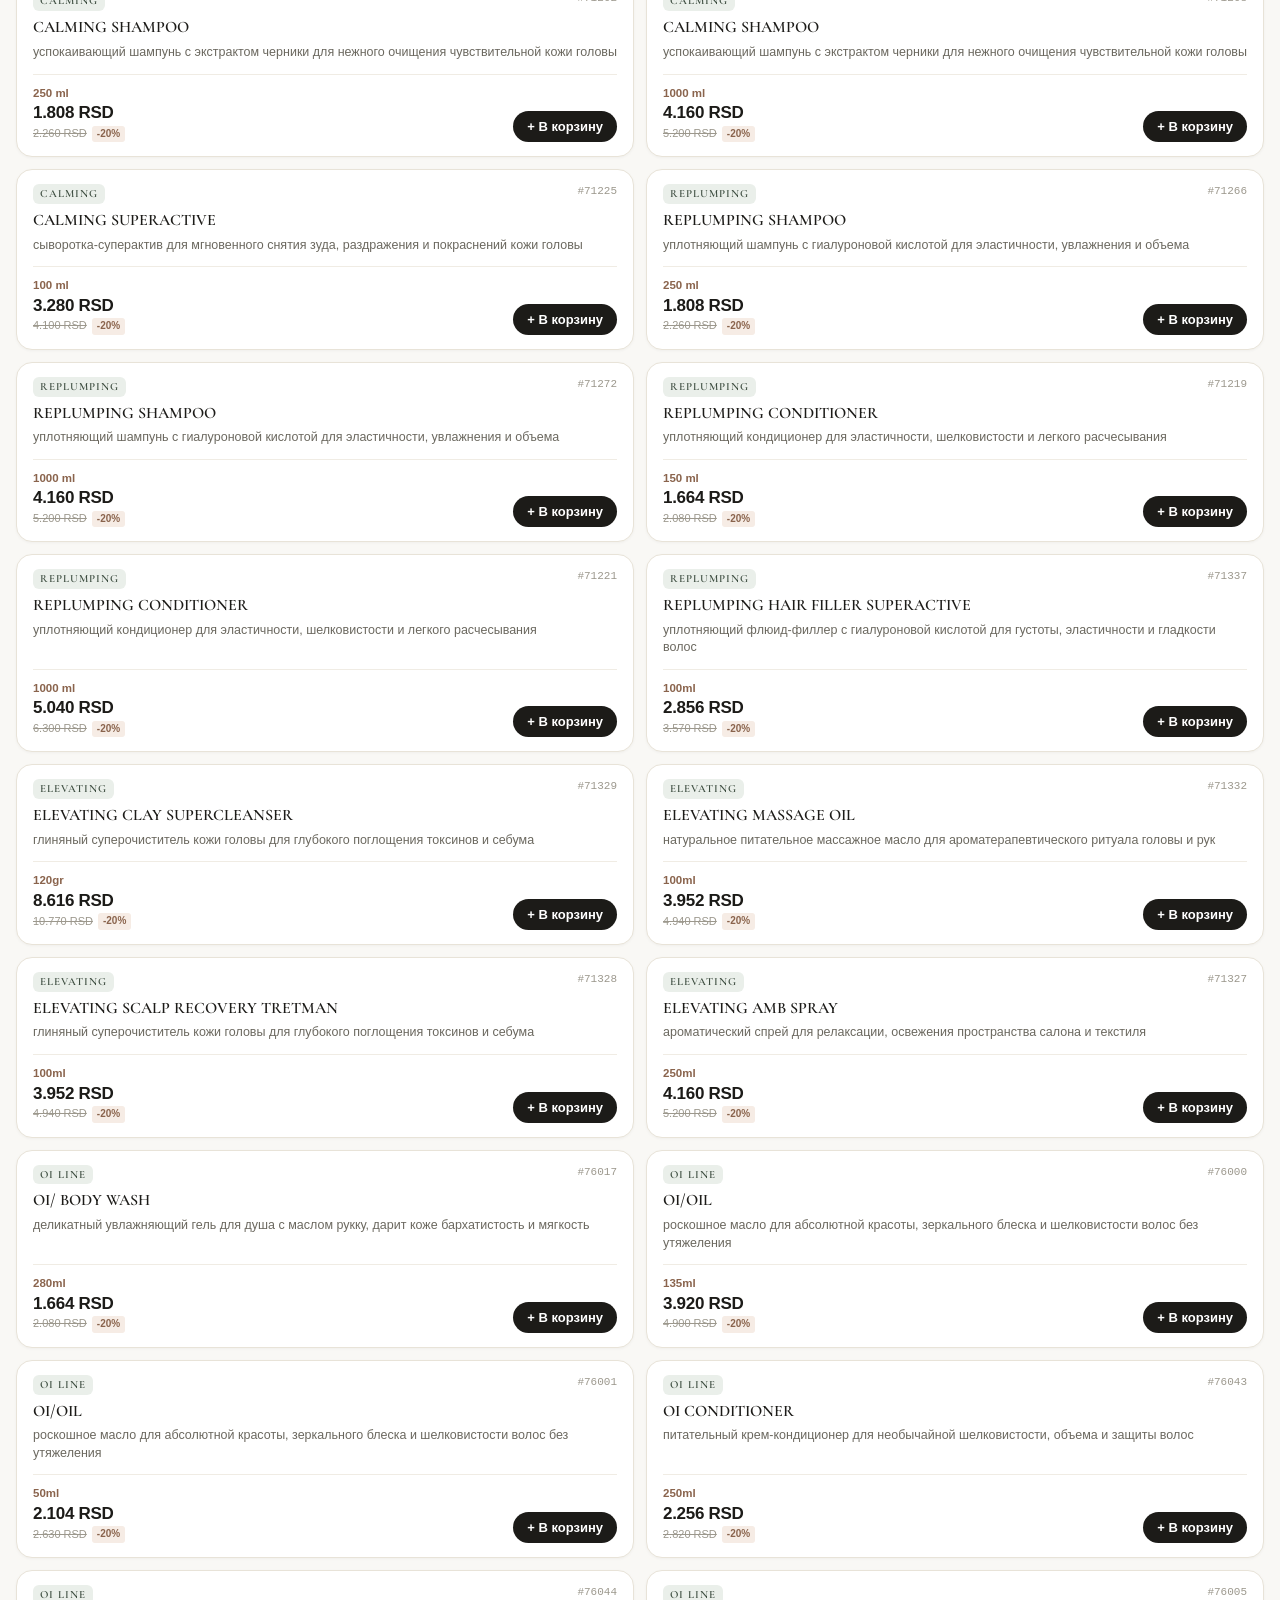
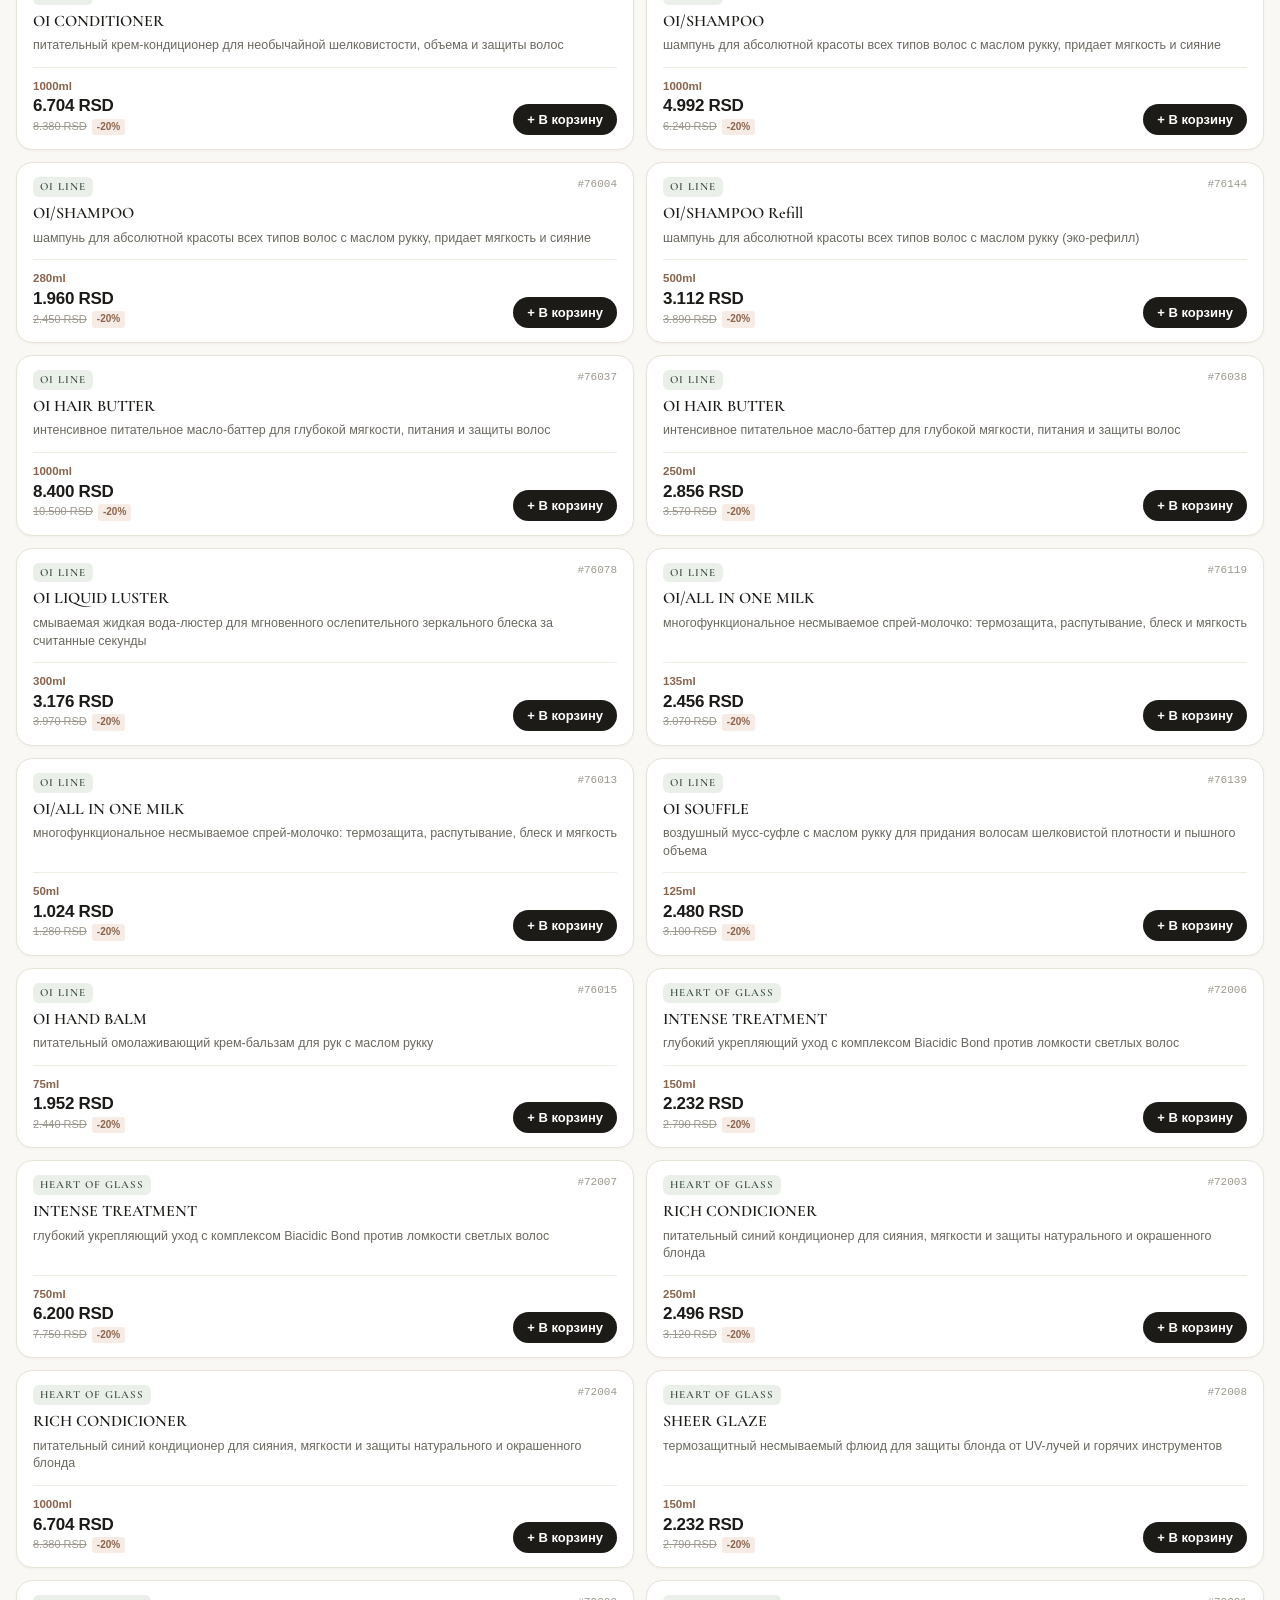
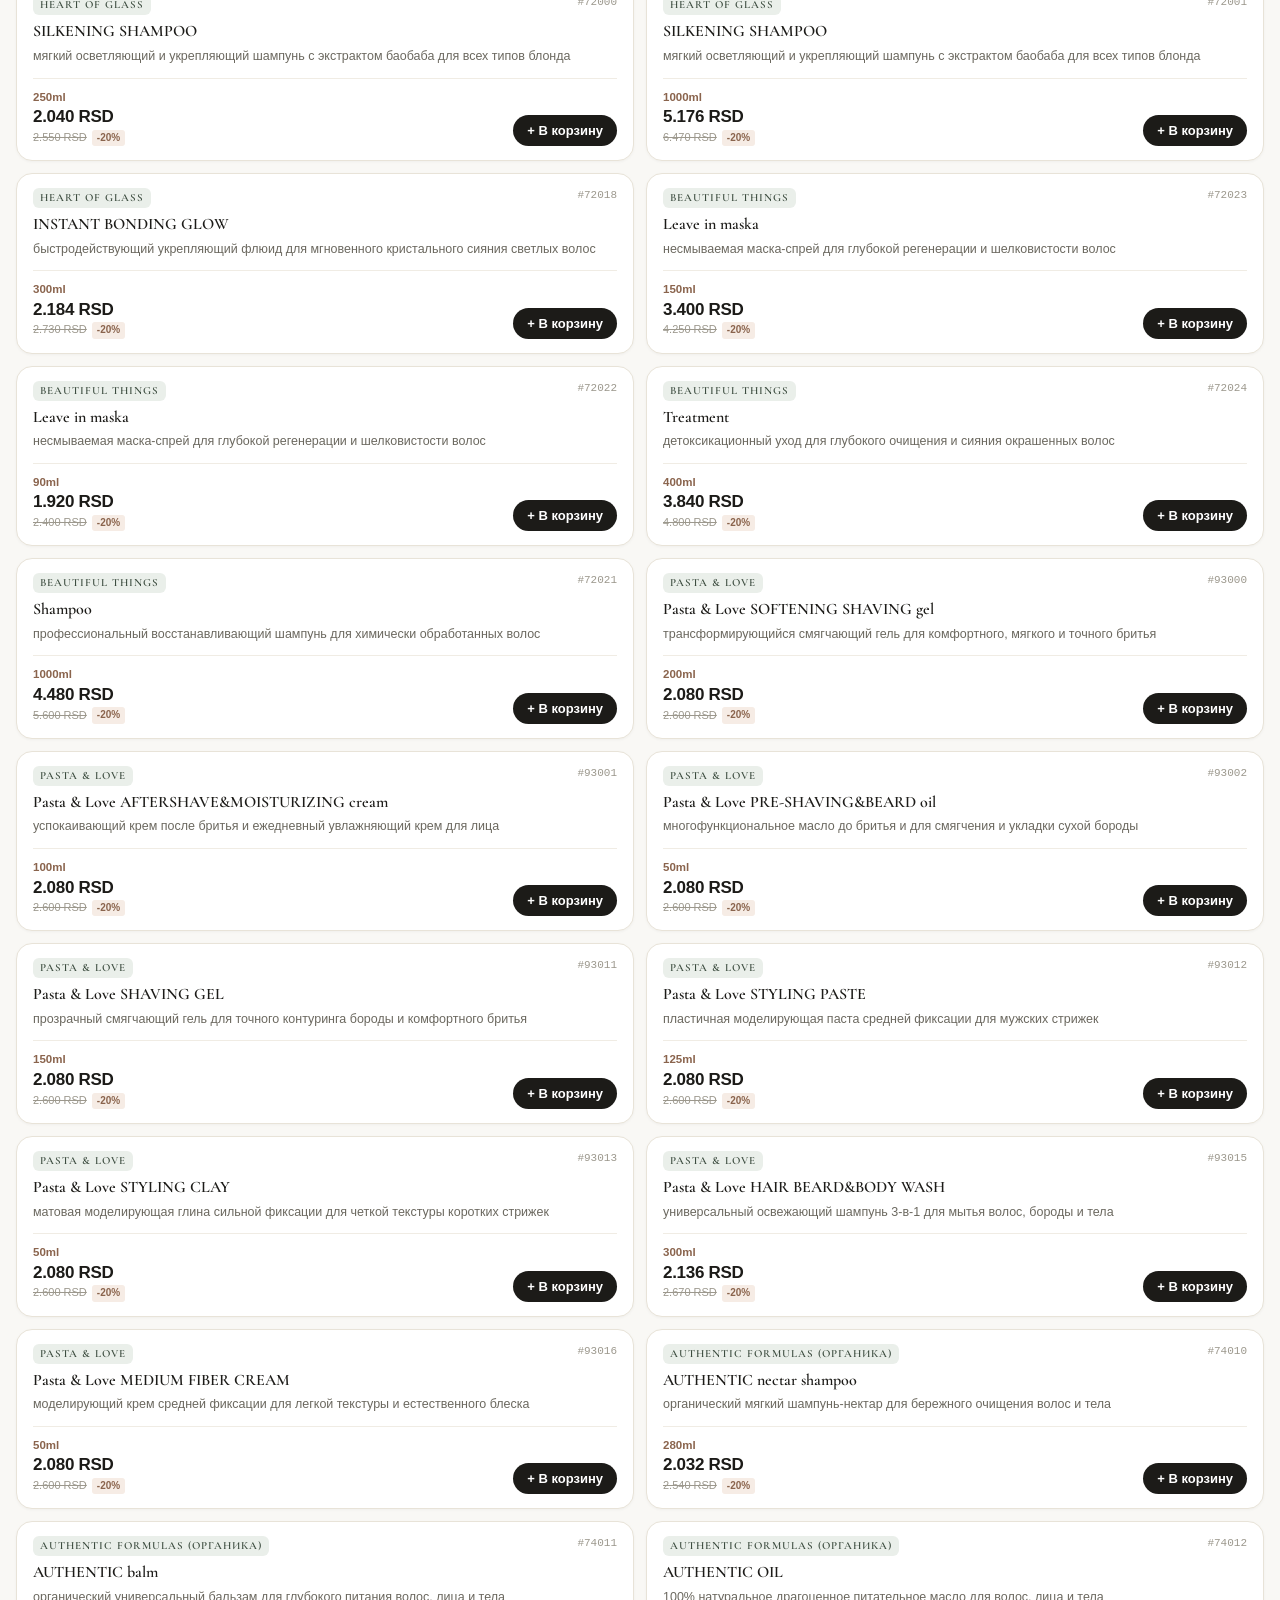
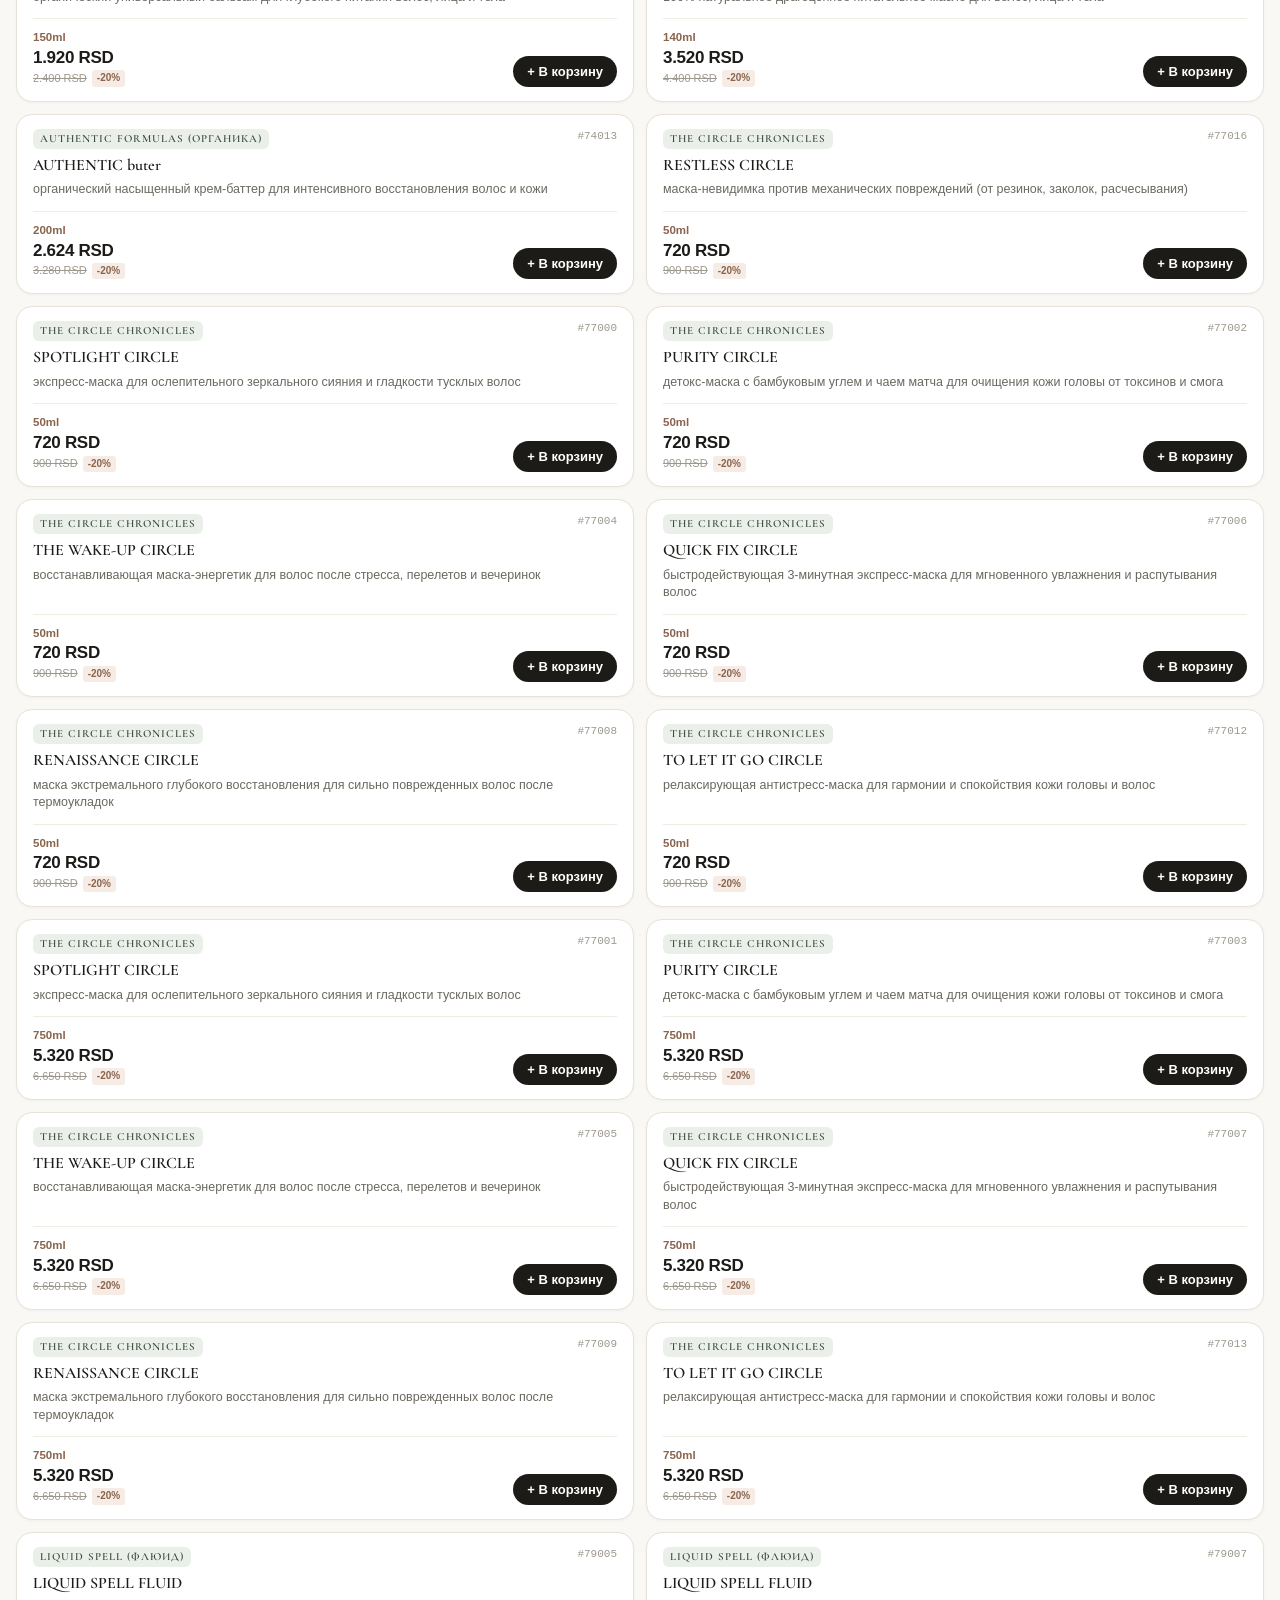
<file: webapp/index.html>
<!DOCTYPE html>
<html lang="ru">
<head>
  <meta charset="UTF-8">
  <meta name="viewport" content="width=device-width, initial-scale=1.0, maximum-scale=1.0, user-scalable=no, viewport-fit=cover">
  <title>Davines Srbija • Porudžbine</title>
  
  <meta name="apple-mobile-web-app-capable" content="yes">
  <meta name="apple-mobile-web-app-status-bar-style" content="black-translucent">
  <meta name="format-detection" content="telephone=no">

  <!-- Telegram WebApp SDK -->
  <script src="https://telegram.org/js/telegram-web-app.js"></script>

  <!-- Google Fonts -->
  <link rel="preconnect" href="https://fonts.googleapis.com">
  <link rel="preconnect" href="https://fonts.gstatic.com" crossorigin>
  <link href="https://fonts.googleapis.com/css2?family=Cormorant+Garamond:ital,wght@0,500;0,600;0,700;1,400&family=Inter:wght@400;500;600;700&display=swap" rel="stylesheet">

  <link rel="stylesheet" href="styles.css?v=4.5">
</head>
<body>

  <!-- Top Fixed Header -->
  <header class="app-header">
    <div class="header-top">
      <div class="brand-mark">
        <div class="brand-title">DAVINES</div>
        <div class="brand-tagline">sustainable beauty</div>
      </div>
    </div>
    <div class="header-subrow">
      <div id="salonPill" class="salon-pill">
        <span class="salon-icon">💈</span>
        <span id="salonPillName" class="salon-name">Укажите название вашего салона</span>
        <span id="salonPillDiscount" class="salon-discount-pill">-20%</span>
      </div>
      <button id="historyBtn" class="lang-btn" title="История заказов / Moje porudžbine">📋 Заказы</button>
      <button id="langBtn" class="lang-btn" title="Сменить язык / Promeni jezik">🇷🇺 RU</button>
    </div>
  </header>

  <!-- Instant Search Bar -->
  <section class="search-container">
    <div class="search-box">
      <span class="search-icon">🔍</span>
      <input type="text" id="searchInput" class="search-input" placeholder="Поиск по коду или названию (70031, nounou, oi)..." autocomplete="off">
      <button id="clearSearchBtn" class="clear-search-btn" title="Очистить">✕</button>
    </div>
  </section>

  <!-- Major Product Lines Scroll Tabs -->
  <nav class="lines-container">
    <div id="linesScroll" class="lines-scroll">
      <!-- Generated via JS -->
    </div>
  </nav>

  <!-- Subcategories Pills (Visible when family has sublines) -->
  <nav id="subcatContainer" class="subcat-container">
    <div id="subcatScroll" class="subcat-scroll">
      <!-- Generated via JS -->
    </div>
  </nav>

  <!-- Products Count & Filter Info -->
  <div class="catalog-meta">
    <span id="catalogCount">Загрузка каталога...</span>
    <span class="catalog-vat-hint">Цены с НДС (sa PDV)</span>
  </div>

  <!-- Product List Grid -->
  <main id="catalogList" class="catalog-list">
    <!-- Generated via JS -->
  </main>

  <!-- Floating Sticky Cart Bar at Bottom -->
  <aside id="cartFloatingBar" class="cart-floating-bar">
    <div class="cart-bar-left">
      <span class="cart-bar-icon">🛒</span>
      <div class="cart-bar-info">
        <span id="cartBarCount" class="cart-bar-count">0 товаров</span>
        <span id="cartBarTotal" class="cart-bar-total">0 RSD</span>
      </div>
    </div>
    <div class="cart-bar-right">
      <span>Оформить</span>
      <span>→</span>
    </div>
  </aside>

  <!-- Modal Overlay Backdrop -->
  <div id="modalOverlay" class="modal-overlay"></div>

  <!-- Cart Bottom Sheet Drawer -->
  <div id="cartDrawer" class="cart-drawer">
    <div class="drawer-drag-handle"></div>
    <div class="drawer-header">
      <div class="drawer-title-group">
        <div id="drawerTitle" class="drawer-title">Корзина</div>
        <div class="drawer-subtitle">Davines Serbia Master Catalog</div>
      </div>
      <div style="display: flex; align-items: center; gap: 8px;">
        <button id="btnClearCart" class="drawer-subtitle" style="background: none; border: none; cursor: pointer; color: var(--accent-clay); font-weight: 600;">Очистить</button>
        <button id="drawerCloseBtn" class="drawer-close-btn">✕</button>
      </div>
    </div>

    <!-- Salon Indicator & Comment in Drawer Top Banner -->
    <div class="cart-salon-banner" id="cartSalonBanner">
      <div class="cart-salon-banner-row">
        <div class="cart-salon-info">
          <div id="cartSalonLabel" class="cart-salon-label">Салон:</div>
          <div class="cart-salon-name-wrap">
            <span id="cartDrawerSalonVal" class="cart-salon-val">—</span>
            <span id="cartDrawerDiscountBadge" class="cart-discount-badge">-20%</span>
          </div>
        </div>
        <button id="cartCommentBtn" class="cart-comment-btn" type="button" title="Добавить комментарий к заказу">
          <span class="cart-comment-btn-icon">💬</span>
          <span id="cartCommentBtnText">Комментарий</span>
        </button>
      </div>
      <!-- If comment is added, show compact preview chip right here -->
      <div id="cartCommentPreviewRow" class="cart-comment-preview-row" style="display: none;">
        <span class="comment-preview-icon">💬</span>
        <span id="cartCommentPreviewText" class="comment-preview-text"></span>
        <button id="cartCommentClearBtn" class="comment-preview-clear" type="button" title="Удалить комментарий">✕</button>
      </div>
    </div>

    <!-- Scrollable Body with Items -->
    <div class="drawer-body" id="cartDrawerBody">
      <div id="cartItemsScroll" class="cart-items-scroll">
        <!-- Generated via JS -->
      </div>
    </div>

    <!-- Cart Footer & Actions -->
    <div class="drawer-footer">
      <div class="summary-row">
        <div>
          <span id="summaryLabel" class="summary-label">Итого со скидкой:</span>
          <div id="cartDrawerVatNote" style="font-size: 11px; color: var(--text-dim);">с НДС (sa PDV)</div>
          <div id="cartDrawerRetailTotal" class="summary-retail-note"></div>
        </div>
        <span id="cartDrawerTotal" class="summary-val-main">0 RSD</span>
      </div>
      <button id="btnSendOrder" class="btn-primary-send">
        <span>✈️</span> <span id="btnSendOrderText">Отправить заказ</span>
      </button>
      <button id="btnCopyOrder" class="btn-secondary-copy">
        <span>📋</span> <span id="btnCopyOrderText">Скопировать список</span>
      </button>
    </div>
  </div>

  <!-- Salon Name & Discount Setup Dialog (Permanent, First-time Setup) -->
  <div id="salonModal" class="dialog-modal">
    <div class="dialog-brand-header">
      <div class="dialog-brand-title">DAVINES</div>
      <div class="dialog-brand-sub">sustainable beauty</div>
    </div>
    <div id="dialogTitle" class="dialog-title">Добро пожаловать в Davines</div>
    <div id="dialogDesc" class="dialog-desc">
      Укажите название вашей студии / салона и выберите вашу персональную скидку:
    </div>
    
    <div class="dialog-field-block">
      <label id="dialogSalonInputLabel" class="dialog-label" for="salonModalInput">Название салона / студии:</label>
      <input type="text" id="salonModalInput" class="dialog-input" placeholder="например: Studio Elegance, Салон Давинес..." maxlength="60" autocomplete="off">
    </div>

    <div class="dialog-field-block">
      <label id="dialogDiscountLabel" class="dialog-label">Персональная скидка:</label>
      <div class="discount-selector-grid">
        <button type="button" class="discount-choice-btn active" data-discount="20">
          <span class="discount-num">20%</span>
          <span class="discount-sub" id="discLabel20">Скидка клиента</span>
        </button>
        <button type="button" class="discount-choice-btn" data-discount="30">
          <span class="discount-num">30%</span>
          <span class="discount-sub" id="discLabel30">Спец. скидка</span>
        </button>
      </div>
      <div id="dialogDiscountNotice" class="dialog-discount-notice">
        ℹ️ Название студии и скидка сохраняются для вашего устройства и не подлежат изменению.
      </div>
    </div>

    <button id="salonModalSave" class="dialog-save-btn">Сохранить и войти в каталог</button>
  </div>

  <!-- Color Palette Modal Drawer -->
  <div id="paletteModal" class="palette-drawer">
    <div class="drawer-drag-handle"></div>
    <div class="palette-header">
      <div>
        <div id="paletteTitle" class="palette-title">Mask with Vibrachrom</div>
        <div id="paletteSubtitle" class="palette-subtitle">100ml • 1.680 RSD sa PDV</div>
      </div>
      <button id="paletteCloseBtn" class="drawer-close-btn">✕</button>
    </div>

    <!-- Palette Search & Levels -->
    <div class="palette-controls">
      <div class="palette-search-box">
        <span class="search-icon">🔍</span>
        <input type="text" id="paletteSearchInput" class="search-input" placeholder="Поиск тона (7.34, 10, 0.00, quartz)..." autocomplete="off">
        <button id="paletteClearSearchBtn" class="clear-search-btn" title="Очистить">✕</button>
      </div>
      <div id="paletteLevelTabs" class="palette-level-tabs">
        <!-- Generated dynamically -->
      </div>
    </div>

    <!-- Shades Grid -->
    <div id="shadesGrid" class="shades-grid">
      <!-- Generated dynamically -->
    </div>

    <!-- Palette Sticky Footer -->
    <div class="palette-footer">
      <div class="palette-footer-info">
        <span id="paletteSelectedCount" class="palette-selected-count">Выбрано: 0 шт.</span>
        <span id="paletteSelectedTotal" class="palette-selected-total">0 RSD</span>
      </div>
      <button id="btnSavePalette" class="btn-primary-send" style="padding: 11px 22px; font-size: 14px;">
        Применить в корзину
      </button>
    </div>
  </div>

  <!-- Dedicated Comment Modal (Centered Dialog, No iPhone Keyboard Squish!) -->
  <div id="commentModal" class="comment-modal">
    <div class="dialog-brand-header">
      <div class="dialog-brand-title">DAVINES</div>
      <div class="dialog-brand-sub">sustainable beauty</div>
    </div>
    <div id="commentModalTitle" class="dialog-title">💬 Комментарий к заказу</div>
    <div id="commentModalDesc" class="dialog-desc">
      Укажите необходимые расходники (пеньюары, пакеты) или пожелания к доставке:
    </div>

    <textarea id="commentModalInput" class="comment-modal-textarea" rows="4" placeholder="Например: нужны одноразовые пеньюары, пакеты для клиентов..."></textarea>

    <div class="comment-modal-actions">
      <button id="btnSaveComment" class="dialog-save-btn" type="button">✓ Сохранить комментарий</button>
      <div class="comment-modal-subactions">
        <button id="btnClearComment" class="comment-btn-clear" type="button" style="display: none;">🗑 Очистить</button>
        <button id="btnCancelComment" class="comment-btn-cancel" type="button">Отмена</button>
      </div>
    </div>
  </div>

  <!-- Order History Modal -->
  <div id="historyModal" class="dialog-modal">
    <div class="dialog-brand-header">
      <div class="dialog-brand-title">DAVINES</div>
      <div class="dialog-brand-sub">sustainable beauty</div>
    </div>
    <div id="historyModalTitle" class="dialog-title">📋 История заказов</div>
    <div id="historyModalDesc" class="dialog-desc">Ваши предыдущие оформленные заказы:</div>
    <div id="historyList" class="history-list">
      <!-- Populated dynamically via JS -->
    </div>
    <button id="historyCloseBtn" class="dialog-save-btn" type="button" style="background: var(--bg-secondary); color: var(--text-main); border: 1px solid var(--border-color); margin-top: 10px;">
      Закрыть
    </button>
  </div>

  <!-- Order Sent / Success Modal -->
  <div id="orderSuccessModal" class="dialog-modal">
    <div class="dialog-brand-header">
      <div class="dialog-brand-title">DAVINES</div>
      <div class="dialog-brand-sub">sustainable beauty</div>
    </div>
    <div id="orderSuccessModalTitle" class="dialog-title">✅ Заказ успешно отправлен!</div>
    <div id="orderSuccessModalDesc" class="dialog-desc" style="display: none;"></div>
    <div id="orderSuccessDetails" class="order-success-preview"></div>
    <div class="comment-modal-actions" style="margin-top: 12px;">
      <button id="btnCloseSuccessModal" class="dialog-save-btn" type="button" style="font-weight: 700;">
        <span id="btnCloseSuccessModalText">✓ Отлично, спасибо</span>
      </button>
      <div class="comment-modal-subactions">
        <button id="btnCopySuccessOrder" class="comment-btn-cancel" type="button" style="color: var(--text-main); font-weight: 600;">
          📋 Скопировать
        </button>
        <button id="btnOpenTgDirect" class="comment-btn-cancel" type="button" style="color: #2AABEE; font-weight: 600;">
          <span id="btnOpenTgDirectText">💬 Чат</span>
        </button>
      </div>
    </div>
  </div>

  <!-- Toast Message -->
  <div id="toastMsg" class="toast-msg"></div>

  <!-- Catalog Data & Main App Scripts -->
  <script src="catalog_data.js?v=4.5"></script>
  <script src="shades_data.js?v=4.5"></script>
  <script src="app.js?v=4.5"></script>
</body>
</html>
</file>
<file: webapp/styles.css>
/* Davines Sustainable Beauty - Minimalist WebApp Theme */
:root {
  --bg-primary: #F9F8F5;
  --bg-surface: #FFFFFF;
  --bg-secondary: #F2EFE9;
  --border-color: #E8E3D8;
  --border-light: #F0ECE4;
  --text-main: #1C1B18;
  --text-muted: #6B685F;
  --text-dim: #9C988D;
  --accent-green: #3A4A3D;
  --accent-green-hover: #2D3A30;
  --accent-green-soft: #EAEFEA;
  --accent-clay: #8A644D;
  --accent-clay-soft: #F6ECE5;
  --font-serif: "Playfair Display", "Cormorant Garamond", Georgia, "Times New Roman", serif;
  --font-sans: -apple-system, BlinkMacSystemFont, "Segoe UI", Roboto, "Helvetica Neue", Arial, sans-serif;
  --radius-sm: 6px;
  --radius-md: 10px;
  --radius-lg: 16px;
  --radius-full: 9999px;
  --shadow-sm: 0 1px 3px rgba(0,0,0,0.04);
  --shadow-md: 0 4px 14px rgba(0,0,0,0.06);
  --shadow-lg: 0 10px 25px rgba(0,0,0,0.09);
  --safe-bottom: env(safe-area-inset-bottom, 16px);
}

* {
  box-sizing: border-box;
  margin: 0;
  padding: 0;
  -webkit-tap-highlight-color: transparent;
}

html {
  height: 100%;
  -webkit-text-size-adjust: 100%;
}

body {
  font-family: var(--font-sans);
  background-color: var(--bg-primary);
  color: var(--text-main);
  line-height: 1.45;
  min-height: 100vh;
  min-height: var(--tg-viewport-stable-height, var(--tg-viewport-height, 100vh));
  min-height: -webkit-fill-available;
  padding-bottom: calc(85px + var(--safe-bottom));
  overflow-x: hidden;
  -webkit-font-smoothing: antialiased;
}

/* Header */
.app-header {
  position: sticky;
  top: 0;
  z-index: 40;
  background-color: rgba(249, 248, 245, 0.95);
  backdrop-filter: blur(12px);
  -webkit-backdrop-filter: blur(12px);
  border-bottom: 1px solid var(--border-color);
  padding: 10px 16px;
}

.header-top {
  display: flex;
  align-items: center;
  margin-bottom: 8px;
}

.brand-mark {
  display: flex;
  flex-direction: column;
}

.brand-title {
  font-family: var(--font-serif);
  font-size: 19px;
  font-weight: 600;
  letter-spacing: 2px;
  color: var(--text-main);
  text-transform: uppercase;
}

.brand-tagline {
  font-size: 11px;
  letter-spacing: 1.5px;
  color: var(--text-muted);
  text-transform: lowercase;
  margin-top: -2px;
}

.header-subrow {
  display: flex;
  align-items: center;
  gap: 8px;
  width: 100%;
}

.lang-btn {
  background: var(--bg-surface);
  border: 1px solid var(--border-color);
  color: var(--text-main);
  padding: 0 12px;
  height: 34px;
  border-radius: var(--radius-full);
  font-size: 12px;
  font-weight: 600;
  cursor: pointer;
  display: inline-flex;
  align-items: center;
  justify-content: center;
  gap: 4px;
  flex-shrink: 0;
  white-space: nowrap;
  box-sizing: border-box;
  transition: all 0.2s ease;
}

.lang-btn:active {
  transform: scale(0.96);
  background: var(--bg-secondary);
}

.salon-pill {
  background: var(--bg-surface);
  border: 1px solid var(--border-color);
  color: var(--text-main);
  padding: 0 12px;
  height: 34px;
  border-radius: var(--radius-full);
  font-size: 12px;
  display: flex;
  align-items: center;
  gap: 6px;
  flex: 1;
  min-width: 0;
  box-sizing: border-box;
  transition: all 0.2s ease;
}

.salon-pill .salon-icon {
  font-size: 13px;
  color: var(--accent-clay);
  flex-shrink: 0;
}

.salon-pill .salon-name {
  font-weight: 600;
  white-space: nowrap;
  overflow: hidden;
  text-overflow: ellipsis;
  min-width: 0;
  flex: 1;
}

.salon-discount-pill {
  margin-left: auto;
  background: var(--accent-green);
  color: #FFFFFF;
  font-size: 11px;
  font-weight: 700;
  padding: 2px 8px;
  border-radius: var(--radius-full);
  letter-spacing: 0.3px;
  flex-shrink: 0;
}

/* Search Bar */
.search-container {
  padding: 12px 16px 8px;
}

.search-box {
  position: relative;
  display: flex;
  align-items: center;
  background: var(--bg-surface);
  border: 1px solid var(--border-color);
  border-radius: var(--radius-md);
  padding: 8px 14px;
  box-shadow: var(--shadow-sm);
  transition: border-color 0.2s, box-shadow 0.2s;
}

.search-box:focus-within {
  border-color: var(--accent-green);
  box-shadow: 0 0 0 3px rgba(58, 74, 61, 0.1);
}

.search-icon {
  color: var(--text-dim);
  font-size: 15px;
  margin-right: 8px;
}

.search-input {
  border: none;
  outline: none;
  background: transparent;
  width: 100%;
  font-size: 14px;
  color: var(--text-main);
  font-family: inherit;
}

.search-input::placeholder {
  color: var(--text-dim);
}

.clear-search-btn {
  background: none;
  border: none;
  color: var(--text-dim);
  font-size: 16px;
  cursor: pointer;
  padding: 0 4px;
  display: none;
}

/* Line Tabs */
.lines-container {
  padding: 4px 16px 8px;
}

.lines-scroll {
  display: flex;
  gap: 8px;
  overflow-x: auto;
  scrollbar-width: none;
  -webkit-overflow-scrolling: touch;
  padding-bottom: 4px;
}

.lines-scroll::-webkit-scrollbar {
  display: none;
}

.line-tab {
  white-space: nowrap;
  padding: 7px 14px;
  border-radius: var(--radius-full);
  font-size: 13px;
  font-weight: 500;
  border: 1px solid var(--border-color);
  background: var(--bg-surface);
  color: var(--text-muted);
  cursor: pointer;
  transition: all 0.2s ease;
  display: flex;
  align-items: center;
  gap: 5px;
}

.line-tab.active {
  background: var(--text-main);
  border-color: var(--text-main);
  color: #FFFFFF;
  font-weight: 600;
}

.line-badge-count {
  font-size: 11px;
  opacity: 0.8;
  padding: 1px 5px;
  border-radius: 10px;
  background: rgba(0,0,0,0.06);
}

.line-tab.active .line-badge-count {
  background: rgba(255,255,255,0.22);
}

/* Subcategories Bar */
.subcat-container {
  padding: 0 16px 12px;
  display: none;
}

.subcat-scroll {
  display: flex;
  gap: 6px;
  overflow-x: auto;
  scrollbar-width: none;
  -webkit-overflow-scrolling: touch;
}

.subcat-scroll::-webkit-scrollbar {
  display: none;
}

.subcat-pill {
  white-space: nowrap;
  padding: 4px 11px;
  border-radius: var(--radius-full);
  font-size: 12px;
  font-weight: 500;
  background: var(--bg-secondary);
  border: 1px solid transparent;
  color: var(--text-muted);
  cursor: pointer;
  transition: all 0.15s ease;
}

.subcat-pill.active {
  background: var(--accent-green-soft);
  border-color: var(--accent-green);
  color: var(--accent-green);
  font-weight: 600;
}

/* Products Count Bar */
.catalog-meta {
  display: flex;
  justify-content: space-between;
  align-items: center;
  padding: 2px 16px 10px;
  font-size: 12px;
  color: var(--text-dim);
}

/* Product Grid */
.catalog-list {
  padding: 0 16px;
  display: grid;
  grid-template-columns: 1fr;
  gap: 12px;
}

@media (min-width: 600px) {
  .catalog-list {
    grid-template-columns: repeat(2, 1fr);
  }
}

.product-card {
  background: var(--bg-surface);
  border: 1px solid var(--border-color);
  border-radius: var(--radius-lg);
  padding: 14px 16px;
  box-shadow: var(--shadow-sm);
  display: flex;
  flex-direction: column;
  justify-content: space-between;
  transition: transform 0.15s ease, box-shadow 0.15s ease;
}

.product-card:active {
  transform: scale(0.99);
}

.card-header {
  display: flex;
  justify-content: space-between;
  align-items: flex-start;
  margin-bottom: 6px;
  gap: 8px;
}

.card-family-tag {
  font-family: var(--font-serif);
  font-size: 11px;
  letter-spacing: 1px;
  font-weight: 600;
  text-transform: uppercase;
  color: var(--accent-green);
  background: var(--accent-green-soft);
  padding: 2px 7px;
  border-radius: var(--radius-sm);
}

.card-code {
  font-size: 11px;
  color: var(--text-dim);
  font-family: monospace;
}

.product-title {
  font-family: var(--font-serif);
  font-size: 16px;
  font-weight: 600;
  color: var(--text-main);
  line-height: 1.35;
  margin-bottom: 5px;
}

.product-desc {
  font-size: 12.5px;
  color: var(--text-muted);
  line-height: 1.4;
  margin-bottom: 12px;
  display: -webkit-box;
  -webkit-line-clamp: 2;
  -webkit-box-orient: vertical;
  overflow: hidden;
}

.card-footer {
  display: flex;
  justify-content: space-between;
  align-items: flex-end;
  padding-top: 10px;
  border-top: 1px solid var(--border-light);
  margin-top: auto;
}

.volume-price-box {
  display: flex;
  flex-direction: column;
}

.volume-badge {
  display: inline-block;
  font-size: 11.5px;
  font-weight: 600;
  color: var(--accent-clay);
  margin-bottom: 2px;
}

.price-main {
  font-size: 17px;
  font-weight: 700;
  color: var(--text-main);
  letter-spacing: -0.3px;
  line-height: 1.2;
}

.price-retail-row {
  display: flex;
  align-items: center;
  gap: 5px;
  font-size: 11px;
  color: var(--text-dim);
  margin-top: 2px;
}

.price-retail-strike {
  text-decoration: line-through;
  color: var(--text-dim);
}

.price-discount-tag {
  font-size: 10px;
  font-weight: 600;
  color: var(--accent-clay);
  background: var(--accent-clay-soft);
  padding: 1px 5px;
  border-radius: 3px;
}

/* Add / Counter Controls */
.qty-control {
  display: flex;
  align-items: center;
  background: var(--bg-secondary);
  border-radius: var(--radius-full);
  border: 1px solid var(--border-color);
  overflow: hidden;
}

.btn-add-initial {
  background: var(--text-main);
  color: #FFFFFF;
  border: none;
  padding: 8px 14px;
  border-radius: var(--radius-full);
  font-size: 13px;
  font-weight: 600;
  cursor: pointer;
  display: flex;
  align-items: center;
  gap: 5px;
  transition: all 0.2s ease;
}

.btn-add-initial:active {
  transform: scale(0.96);
  background: var(--accent-green);
}

.qty-btn {
  background: none;
  border: none;
  width: 32px;
  height: 32px;
  font-size: 17px;
  font-weight: 600;
  color: var(--text-main);
  cursor: pointer;
  display: flex;
  align-items: center;
  justify-content: center;
  transition: background-color 0.15s;
}

.qty-btn:active {
  background: rgba(0,0,0,0.08);
}

.qty-val {
  min-width: 24px;
  text-align: center;
  font-size: 13px;
  font-weight: 700;
  color: var(--text-main);
}

/* Sticky Bottom Cart Bar */
.cart-floating-bar {
  position: fixed;
  bottom: calc(14px + var(--safe-bottom));
  left: 16px;
  right: 16px;
  max-width: 500px;
  margin: 0 auto;
  z-index: 50;
  background: var(--text-main);
  color: #FFFFFF;
  border-radius: var(--radius-full);
  padding: 12px 18px;
  display: flex;
  justify-content: space-between;
  align-items: center;
  box-shadow: var(--shadow-lg);
  cursor: pointer;
  transition: transform 0.25s cubic-bezier(0.16, 1, 0.3, 1), opacity 0.25s ease;
  transform: translateY(120%);
  opacity: 0;
  pointer-events: none;
}

.cart-floating-bar.visible {
  transform: translateY(0);
  opacity: 1;
  pointer-events: auto;
}

.cart-floating-bar:active {
  transform: scale(0.98);
}

.cart-bar-left {
  display: flex;
  align-items: center;
  gap: 10px;
}

.cart-bar-icon {
  font-size: 18px;
}

.cart-bar-info {
  display: flex;
  flex-direction: column;
}

.cart-bar-count {
  font-size: 12px;
  opacity: 0.8;
  letter-spacing: 0.5px;
}

.cart-bar-total {
  font-size: 16px;
  font-weight: 700;
  letter-spacing: -0.2px;
}

.cart-bar-right {
  display: flex;
  align-items: center;
  gap: 6px;
  font-size: 13px;
  font-weight: 600;
  background: rgba(255,255,255,0.16);
  padding: 6px 14px;
  border-radius: var(--radius-full);
}

/* Modal Backdrop */
.modal-overlay {
  position: fixed;
  inset: 0;
  background: rgba(28, 27, 24, 0.55);
  backdrop-filter: blur(4px);
  -webkit-backdrop-filter: blur(4px);
  z-index: 90;
  opacity: 0;
  pointer-events: none;
  transition: opacity 0.3s ease;
}

.modal-overlay.open {
  opacity: 1;
  pointer-events: auto;
}

/* Cart Drawer Bottom Sheet */
.cart-drawer {
  position: fixed;
  bottom: 0;
  left: 0;
  right: 0;
  max-width: 580px;
  margin: 0 auto;
  background: var(--bg-surface);
  border-radius: 20px 20px 0 0;
  z-index: 100;
  max-height: 88vh;
  display: flex;
  flex-direction: column;
  transform: translateY(100%);
  transition: transform 0.32s cubic-bezier(0.16, 1, 0.3, 1);
  box-shadow: 0 -8px 30px rgba(0,0,0,0.15);
}

.cart-drawer.open {
  transform: translateY(0);
}

.drawer-drag-handle {
  width: 40px;
  height: 4px;
  background: var(--border-color);
  border-radius: 2px;
  margin: 10px auto 4px;
}

.drawer-header {
  display: flex;
  justify-content: space-between;
  align-items: center;
  padding: 12px 20px 16px;
  border-bottom: 1px solid var(--border-light);
}

.drawer-title-group {
  display: flex;
  flex-direction: column;
}

.drawer-title {
  font-family: var(--font-serif);
  font-size: 20px;
  font-weight: 600;
  color: var(--text-main);
}

.drawer-subtitle {
  font-size: 12px;
  color: var(--text-muted);
}

.drawer-close-btn {
  background: var(--bg-secondary);
  border: none;
  width: 32px;
  height: 32px;
  border-radius: 50%;
  font-size: 15px;
  cursor: pointer;
  display: flex;
  align-items: center;
  justify-content: center;
  color: var(--text-main);
}

.drawer-body {
  overflow-y: auto;
  -webkit-overflow-scrolling: touch;
  flex: 1;
  min-height: 0;
  max-height: 54vh;
  padding: 0 20px 14px;
}

.cart-items-scroll {
  padding: 8px 0;
}

.cart-item-row {
  display: flex;
  align-items: center;
  justify-content: space-between;
  padding: 10px 0;
  border-bottom: 1px solid var(--border-light);
  gap: 12px;
}

.cart-item-row:last-child {
  border-bottom: none;
}

.cart-item-info {
  flex: 1;
}

.cart-item-title {
  font-size: 13.5px;
  font-weight: 600;
  color: var(--text-main);
  line-height: 1.3;
}

.cart-item-meta {
  font-size: 11.5px;
  color: var(--text-dim);
  margin-top: 2px;
}

.cart-item-price-box {
  display: flex;
  flex-direction: column;
  align-items: flex-end;
  min-width: 80px;
}

.cart-item-price {
  font-size: 14px;
  font-weight: 700;
  color: var(--text-main);
  text-align: right;
}

.cart-item-retail-sub {
  font-size: 11px;
  color: var(--text-dim);
  text-decoration: line-through;
  margin-top: 1px;
}

.cart-empty-view {
  text-align: center;
  padding: 40px 20px;
  color: var(--text-muted);
}

.cart-empty-icon {
  font-size: 42px;
  margin-bottom: 10px;
  opacity: 0.6;
}

/* Salon Banner in Cart with Comment Button at Top */
.cart-salon-banner {
  background: var(--bg-secondary);
  padding: 10px 18px;
  border-bottom: 1px solid var(--border-color);
  display: flex;
  flex-direction: column;
  gap: 8px;
}

.cart-salon-banner-row {
  display: flex;
  align-items: center;
  justify-content: space-between;
  gap: 10px;
}

.cart-salon-info {
  display: flex;
  flex-direction: column;
  min-width: 0;
  flex: 1;
}

.cart-salon-label {
  font-size: 11px;
  color: var(--text-muted);
  text-transform: uppercase;
  letter-spacing: 0.5px;
}

.cart-salon-name-wrap {
  display: flex;
  align-items: center;
  gap: 6px;
  min-width: 0;
}

.cart-salon-val {
  font-size: 14px;
  font-weight: 700;
  color: var(--text-main);
  white-space: nowrap;
  overflow: hidden;
  text-overflow: ellipsis;
}

.cart-discount-badge {
  background: var(--accent-green-soft);
  color: var(--accent-green);
  border: 1px solid var(--accent-green);
  font-size: 11px;
  font-weight: 700;
  padding: 2px 7px;
  border-radius: var(--radius-full);
  flex-shrink: 0;
}

/* Comment Button in Salon Banner */
.cart-comment-btn {
  background: var(--bg-surface);
  border: 1px solid var(--border-color);
  color: var(--text-main);
  padding: 6px 13px;
  border-radius: var(--radius-full);
  font-size: 12px;
  font-weight: 600;
  cursor: pointer;
  display: inline-flex;
  align-items: center;
  gap: 5px;
  flex-shrink: 0;
  box-shadow: 0 1px 3px rgba(0,0,0,0.04);
  transition: all 0.2s ease;
}

.cart-comment-btn:active {
  transform: scale(0.96);
  background: var(--bg-primary);
}

.cart-comment-btn.has-comment {
  background: var(--accent-green-soft);
  color: var(--accent-green);
  border-color: var(--accent-green);
}

/* Compact Comment Preview Row */
.cart-comment-preview-row {
  display: flex;
  align-items: center;
  gap: 6px;
  background: rgba(58, 74, 61, 0.08);
  border: 1px dashed var(--accent-green);
  border-radius: var(--radius-sm);
  padding: 6px 10px;
  font-size: 12px;
  color: var(--text-main);
  cursor: pointer;
  transition: all 0.15s ease;
}

.cart-comment-preview-row:active {
  background: rgba(58, 74, 61, 0.14);
}

.comment-preview-icon {
  font-size: 13px;
  flex-shrink: 0;
}

.comment-preview-text {
  flex: 1;
  min-width: 0;
  white-space: nowrap;
  overflow: hidden;
  text-overflow: ellipsis;
  font-style: italic;
  color: var(--text-main);
  font-weight: 500;
}

.comment-preview-clear {
  background: none;
  border: none;
  color: var(--text-muted);
  font-size: 13px;
  font-weight: bold;
  cursor: pointer;
  padding: 0 4px;
  display: flex;
  align-items: center;
  justify-content: center;
  flex-shrink: 0;
}

.comment-preview-clear:active {
  color: var(--accent-clay);
}

.summary-retail-note {
  font-size: 11px;
  color: var(--text-dim);
  margin-top: 2px;
}

/* Cart Footer */
.drawer-footer {
  padding: 16px 20px calc(16px + var(--safe-bottom));
  background: var(--bg-surface);
  border-top: 1px solid var(--border-light);
  display: flex;
  flex-direction: column;
  gap: 12px;
}

/* Dedicated Comment Modal (Centered above keyboard) */
.comment-modal {
  position: fixed;
  top: 38%;
  left: 50%;
  transform: translate(-50%, -50%) scale(0.92);
  width: 92%;
  max-width: 440px;
  background: var(--bg-surface);
  border-radius: var(--radius-lg);
  padding: 22px 18px;
  z-index: 120;
  box-shadow: 0 16px 48px rgba(0,0,0,0.3);
  display: flex;
  flex-direction: column;
  gap: 12px;
  opacity: 0;
  pointer-events: none;
  transition: all 0.25s cubic-bezier(0.16, 1, 0.3, 1);
  box-sizing: border-box;
}

.comment-modal.open {
  transform: translate(-50%, -50%) scale(1);
  opacity: 1;
  pointer-events: auto;
}

.comment-modal-textarea {
  width: 100%;
  padding: 12px;
  border-radius: var(--radius-md);
  border: 1px solid var(--border-color);
  background: #FFFFFF;
  font-family: inherit;
  font-size: 16px; /* 16px strictly prevents iOS Safari auto-zoom! */
  color: var(--text-main);
  resize: none;
  outline: none;
  box-sizing: border-box;
  line-height: 1.4;
  min-height: 100px;
  transition: border-color 0.2s, box-shadow 0.2s;
}

.comment-modal-textarea:focus {
  border-color: var(--accent-green);
  box-shadow: 0 0 0 3px rgba(58, 74, 61, 0.12);
}

.comment-modal-actions {
  display: flex;
  flex-direction: column;
  gap: 8px;
  margin-top: 4px;
}

.comment-modal-subactions {
  display: flex;
  gap: 10px;
  width: 100%;
}

.comment-btn-clear, .comment-btn-cancel {
  flex: 1;
  background: none;
  border: 1px solid var(--border-color);
  padding: 10px;
  border-radius: var(--radius-md);
  font-size: 13px;
  font-weight: 600;
  cursor: pointer;
  color: var(--text-muted);
  text-align: center;
  transition: all 0.2s;
}

.comment-btn-clear {
  color: var(--accent-clay);
  border-color: rgba(184, 80, 66, 0.2);
}

.comment-btn-clear:active {
  background: rgba(184, 80, 66, 0.08);
}

.comment-btn-cancel:active {
  background: var(--bg-secondary);
}

/* History List Modal */
.history-list {
  display: flex;
  flex-direction: column;
  gap: 10px;
  max-height: 52vh;
  overflow-y: auto;
  -webkit-overflow-scrolling: touch;
  margin: 6px 0;
}

.history-card {
  background: var(--bg-secondary);
  border: 1px solid var(--border-color);
  border-radius: var(--radius-md);
  padding: 12px;
  display: flex;
  flex-direction: column;
  gap: 6px;
}

.history-card-header {
  display: flex;
  justify-content: space-between;
  align-items: center;
  font-size: 12px;
}

.history-card-id {
  font-weight: 700;
  color: var(--text-main);
}

.history-card-date {
  color: var(--text-dim);
}

.history-card-summary {
  display: flex;
  justify-content: space-between;
  align-items: baseline;
}

.history-card-items {
  font-size: 12px;
  color: var(--text-muted);
}

.history-card-total {
  font-size: 14px;
  font-weight: 700;
  color: var(--accent-green);
}

.history-card-comment {
  font-size: 11.5px;
  color: var(--text-muted);
  background: rgba(0,0,0,0.03);
  padding: 4px 8px;
  border-radius: var(--radius-sm);
  font-style: italic;
}

.history-card-repeat-btn {
  background: #FFFFFF;
  border: 1px solid var(--border-color);
  padding: 6px 12px;
  border-radius: var(--radius-sm);
  font-size: 12px;
  font-weight: 600;
  color: var(--text-main);
  cursor: pointer;
  align-self: flex-end;
  margin-top: 4px;
  transition: all 0.15s ease;
}

.history-card-repeat-btn:active {
  background: var(--accent-green-soft);
  color: var(--accent-green);
}

.summary-row {
  display: flex;
  justify-content: space-between;
  align-items: center;
}

.summary-label {
  font-size: 14px;
  color: var(--text-muted);
}

.summary-val-main {
  font-size: 20px;
  font-weight: 700;
  color: var(--text-main);
}

.btn-primary-send {
  background: var(--text-main);
  color: #FFFFFF;
  border: none;
  padding: 14px;
  border-radius: var(--radius-md);
  font-size: 15px;
  font-weight: 600;
  cursor: pointer;
  display: flex;
  align-items: center;
  justify-content: center;
  gap: 8px;
  transition: all 0.2s ease;
  box-shadow: var(--shadow-md);
}

.btn-primary-send:active {
  transform: scale(0.98);
  background: var(--accent-green);
}

.btn-secondary-copy {
  background: transparent;
  color: var(--text-muted);
  border: 1px solid var(--border-color);
  padding: 10px;
  border-radius: var(--radius-md);
  font-size: 13px;
  font-weight: 500;
  cursor: pointer;
  text-align: center;
}

/* Salon Setup Modal */
.dialog-modal {
  position: fixed;
  top: 50%;
  left: 50%;
  transform: translate(-50%, -50%) scale(0.92);
  width: 90%;
  max-width: 420px;
  max-height: calc(var(--tg-viewport-height, 100vh) - 30px);
  max-height: 88vh;
  overflow-y: auto;
  -webkit-overflow-scrolling: touch;
  background: var(--bg-surface);
  border-radius: var(--radius-lg);
  padding: 22px 18px;
  z-index: 110;
  box-shadow: var(--shadow-lg);
  display: flex;
  flex-direction: column;
  gap: 12px;
  opacity: 0;
  pointer-events: none;
  transition: all 0.25s cubic-bezier(0.16, 1, 0.3, 1);
}

.dialog-modal.open {
  transform: translate(-50%, -50%) scale(1);
  opacity: 1;
  pointer-events: auto;
}

.dialog-brand-header {
  text-align: center;
  border-bottom: 1px solid var(--border-light);
  padding-bottom: 8px;
  margin-bottom: 2px;
}

.dialog-brand-title {
  font-family: var(--font-serif);
  font-size: 19px;
  font-weight: 700;
  letter-spacing: 2.5px;
  color: var(--text-main);
  text-transform: uppercase;
}

.dialog-brand-sub {
  font-size: 10px;
  letter-spacing: 1.5px;
  color: var(--text-muted);
  text-transform: lowercase;
  margin-top: -2px;
}

.dialog-title {
  font-family: var(--font-serif);
  font-size: 20px;
  font-weight: 600;
  color: var(--text-main);
  text-align: center;
  line-height: 1.25;
}

.dialog-desc {
  font-size: 13px;
  color: var(--text-muted);
  line-height: 1.45;
  text-align: center;
}

.order-success-preview {
  background: var(--bg-secondary);
  border: 1px solid var(--border-color);
  border-radius: var(--radius-md);
  padding: 12px 14px;
  font-size: 13px;
  color: var(--text-main);
  line-height: 1.5;
  display: flex;
  flex-direction: column;
  gap: 6px;
  margin-top: 4px;
}

.order-success-preview-row {
  display: flex;
  justify-content: space-between;
  align-items: center;
  font-size: 13px;
}

.order-success-preview-val {
  font-weight: 700;
  color: var(--accent-green);
}

.dialog-field-block {
  display: flex;
  flex-direction: column;
  gap: 6px;
}

.dialog-label {
  font-size: 11.5px;
  font-weight: 600;
  color: var(--text-muted);
  text-transform: uppercase;
  letter-spacing: 0.5px;
}

.dialog-input {
  width: 100%;
  padding: 12px 14px;
  border-radius: var(--radius-md);
  border: 1px solid var(--border-color);
  font-size: 15px;
  outline: none;
  font-family: inherit;
  transition: border-color 0.2s;
  background: var(--bg-surface);
}

.dialog-input:focus {
  border-color: var(--accent-green);
}

.discount-selector-grid {
  display: grid;
  grid-template-columns: 1fr 1fr;
  gap: 10px;
}

.discount-choice-btn {
  background: var(--bg-secondary);
  border: 2px solid transparent;
  border-radius: var(--radius-md);
  padding: 12px 8px;
  cursor: pointer;
  display: flex;
  flex-direction: column;
  align-items: center;
  justify-content: center;
  gap: 3px;
  transition: all 0.2s ease;
}

.discount-choice-btn:active {
  transform: scale(0.97);
}

.discount-choice-btn.active {
  background: var(--accent-green-soft);
  border-color: var(--accent-green);
}

.discount-num {
  font-family: var(--font-serif);
  font-size: 24px;
  font-weight: 700;
  color: var(--text-main);
  line-height: 1;
}

.discount-choice-btn.active .discount-num {
  color: var(--accent-green);
}

.discount-sub {
  font-size: 11px;
  color: var(--text-muted);
  font-weight: 500;
}

.discount-choice-btn.active .discount-sub {
  color: var(--accent-green);
  font-weight: 600;
}

.dialog-discount-notice {
  font-size: 11px;
  color: var(--text-dim);
  line-height: 1.4;
  margin-top: 2px;
  background: var(--bg-secondary);
  padding: 7px 10px;
  border-radius: var(--radius-sm);
}

.dialog-save-btn {
  background: var(--text-main);
  color: #FFFFFF;
  border: none;
  padding: 13px;
  border-radius: var(--radius-md);
  font-size: 14.5px;
  font-weight: 600;
  cursor: pointer;
  transition: background-color 0.2s;
  margin-top: 4px;
}

/* Success notification toast */
.toast-msg {
  position: fixed;
  top: 20px;
  left: 50%;
  transform: translateX(-50%) translateY(-100px);
  background: rgba(30, 31, 29, 0.94);
  color: #FFFFFF;
  padding: 10px 18px;
  border-radius: var(--radius-full);
  font-size: 13px;
  font-weight: 500;
  z-index: 200;
  box-shadow: var(--shadow-md);
  pointer-events: none;
  transition: transform 0.3s cubic-bezier(0.16, 1, 0.3, 1);
  display: flex;
  align-items: center;
  gap: 8px;
}

.toast-msg.show {
  transform: translateX(-50%) translateY(0);
}

/* Color Palette Drawer */
.palette-drawer {
  position: fixed;
  bottom: 0;
  left: 0;
  right: 0;
  max-width: 580px;
  margin: 0 auto;
  background: var(--bg-surface);
  border-radius: 20px 20px 0 0;
  z-index: 105;
  height: 90vh;
  max-height: 90vh;
  display: flex;
  flex-direction: column;
  transform: translateY(100%);
  transition: transform 0.32s cubic-bezier(0.16, 1, 0.3, 1);
  box-shadow: 0 -8px 30px rgba(0,0,0,0.2);
}

.palette-drawer.open {
  transform: translateY(0);
}

.palette-header {
  display: flex;
  justify-content: space-between;
  align-items: center;
  padding: 12px 20px 14px;
  border-bottom: 1px solid var(--border-light);
}

.palette-title {
  font-family: var(--font-serif);
  font-size: 19px;
  font-weight: 600;
  color: var(--text-main);
}

.palette-subtitle {
  font-size: 12px;
  color: var(--accent-clay);
  font-weight: 500;
}

.palette-controls {
  padding: 10px 16px;
  background: var(--bg-primary);
  border-bottom: 1px solid var(--border-color);
  display: flex;
  flex-direction: column;
  gap: 8px;
}

.palette-search-box {
  display: flex;
  align-items: center;
  background: var(--bg-surface);
  border: 1px solid var(--border-color);
  border-radius: var(--radius-sm);
  padding: 6px 10px;
}

.palette-level-tabs {
  display: flex;
  gap: 6px;
  overflow-x: auto;
  scrollbar-width: none;
  -webkit-overflow-scrolling: touch;
}

.palette-level-tabs::-webkit-scrollbar {
  display: none;
}

.palette-level-tab {
  white-space: nowrap;
  padding: 4px 10px;
  border-radius: var(--radius-full);
  font-size: 11.5px;
  font-weight: 500;
  background: var(--bg-surface);
  border: 1px solid var(--border-color);
  color: var(--text-muted);
  cursor: pointer;
}

.palette-level-tab.active {
  background: var(--text-main);
  border-color: var(--text-main);
  color: #FFFFFF;
}

.shades-grid {
  flex: 1;
  overflow-y: auto;
  padding: 14px 16px;
  display: grid;
  grid-template-columns: repeat(3, 1fr);
  gap: 10px;
  align-content: flex-start;
}

@media (min-width: 480px) {
  .shades-grid {
    grid-template-columns: repeat(4, 1fr);
  }
}

.shade-tile {
  background: var(--bg-surface);
  border: 1px solid var(--border-color);
  border-radius: var(--radius-md);
  padding: 10px 8px;
  display: flex;
  flex-direction: column;
  align-items: center;
  justify-content: center;
  text-align: center;
  cursor: pointer;
  transition: all 0.15s ease;
  min-height: 72px;
}

.shade-tile.selected {
  border-color: var(--accent-green);
  background: var(--accent-green-soft);
  box-shadow: 0 0 0 1px var(--accent-green);
}

.shade-num {
  font-family: var(--font-serif);
  font-size: 16px;
  font-weight: 700;
  color: var(--text-main);
  line-height: 1.2;
}

.shade-tile-counter {
  margin-top: 6px;
  display: flex;
  align-items: center;
  gap: 4px;
}

.shade-btn-sm {
  background: var(--bg-surface);
  border: 1px solid var(--border-color);
  border-radius: var(--radius-full);
  width: 24px;
  height: 24px;
  font-size: 14px;
  font-weight: 600;
  display: flex;
  align-items: center;
  justify-content: center;
  cursor: pointer;
}

.shade-qty-val {
  font-size: 12px;
  font-weight: 700;
  min-width: 16px;
  text-align: center;
}

.palette-footer {
  padding: 12px 20px calc(14px + var(--safe-bottom));
  background: var(--bg-surface);
  border-top: 1px solid var(--border-light);
  display: flex;
  justify-content: space-between;
  align-items: center;
  gap: 12px;
}

.palette-footer-info {
  display: flex;
  flex-direction: column;
}

.palette-selected-count {
  font-size: 12px;
  color: var(--text-muted);
}

.palette-selected-total {
  font-size: 16px;
  font-weight: 700;
  color: var(--text-main);
}
</file>
